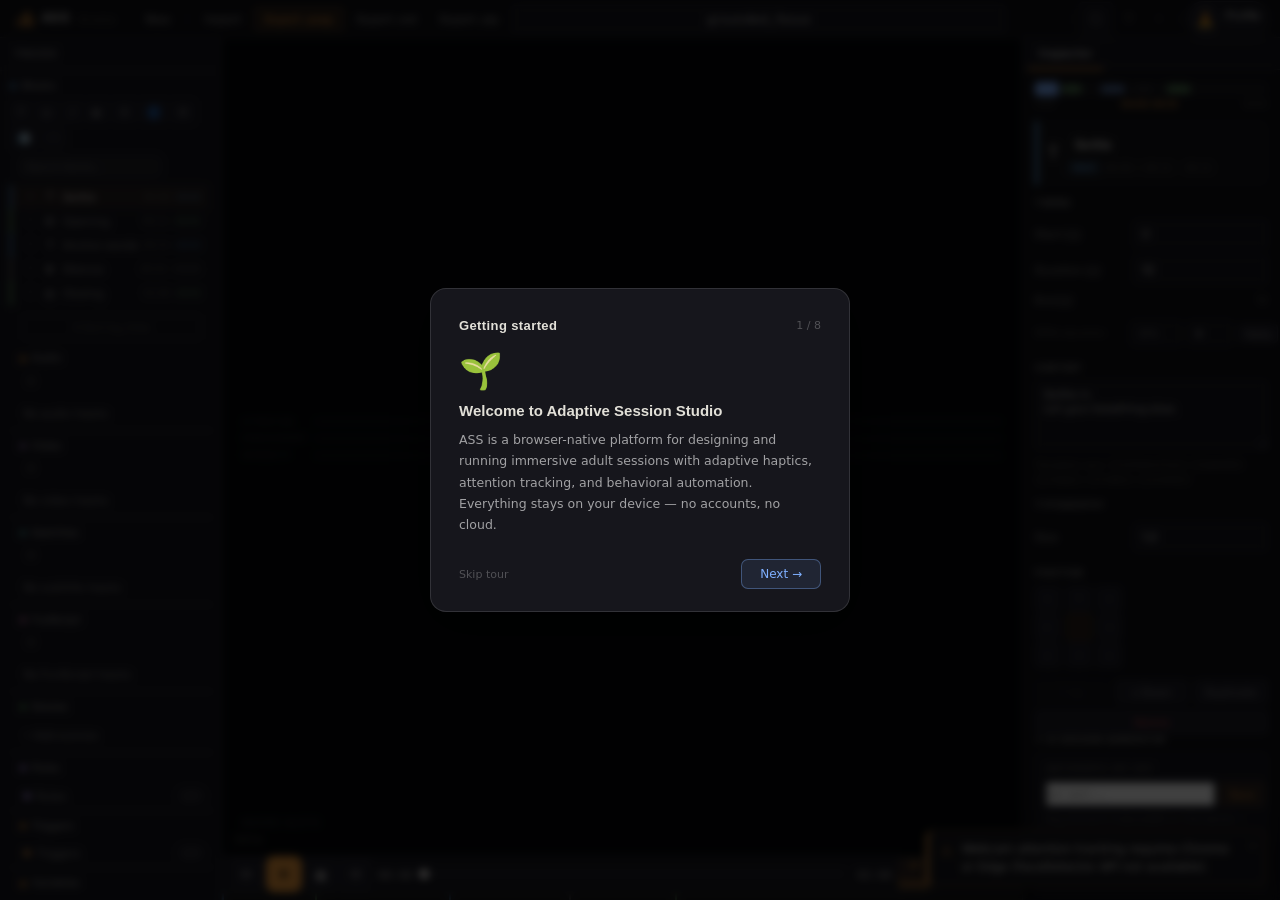
<file: index.html>
<!DOCTYPE html>
<html lang="en">
<head>
  <meta charset="UTF-8" />
  <meta name="viewport" content="width=device-width, initial-scale=1.0" />
  <title>Adaptive Session Studio</title>
  <link rel="preconnect" href="https://fonts.googleapis.com">
  <link href="https://fonts.googleapis.com/css2?family=Space+Grotesk:wght@300;400;500;600&family=JetBrains+Mono:wght@400;500&family=Playfair+Display:ital,wght@0,400;0,700;1,400;1,500&family=DM+Mono:wght@400;500&display=swap" rel="stylesheet">
  <link rel="stylesheet" href="css/style.css" />
</head>
<body>
<div id="app">

<!-- ═══ SYSTEM BANNER (safety warnings, cooldown notices) ══════════════════ -->
<div id="safetyBanner" class="sys-banner" style="display:none">
  <span class="sys-banner-icon">⚠</span>
  <span id="safetyBannerMsg" class="sys-banner-text"></span>
  <button id="safetyDismiss" class="sys-banner-close">✕</button>
</div>

<!-- ═══ MENUBAR ════════════════════════════════════════════════════════════ -->
<header class="menubar">

  <div class="menubar-brand">
    <div class="brand-mark">
      <div class="brand-bars">
        <span style="height:8px;opacity:.55"></span>
        <span style="height:12px;opacity:.75"></span>
        <span style="height:16px;opacity:1"></span>
        <span style="height:10px;opacity:.65"></span>
      </div>
      <span class="brand-wordmark">ASS</span>
      <span class="brand-sub">Studio</span>
    </div>
  </div>

  <div class="menubar-file">
    <button class="mb-btn" id="newSessionBtn" title="New session (Ctrl+N)">New</button>
    <div class="mb-divider"></div>
    <label class="mb-btn" title="Import .assp or .json session file" style="cursor:pointer">
      Import<input id="importPackageInput" type="file" accept=".assp,.json" hidden />
    </label>
    <button class="mb-btn mb-btn--accent" id="exportPackageBtn" title="Export session as .assp (Ctrl+S)">Export .assp</button>
    <button class="mb-btn" id="exportMdBtn"  title="Export session as readable Markdown script">Export .md</button>
    <button class="mb-btn" id="exportZipBtn" title="Export session as .zip archive (with media files)">Export .zip</button>
  </div>

  <div class="menubar-center">
    <div id="sessionTimer" class="session-timer" style="display:none" title="Session elapsed / total">—:—</div>
    <input type="text" id="sessionNameInput" class="session-name-input"
      placeholder="session name" autocomplete="off" spellcheck="false"
      title="Session name — click to rename" maxlength="80" />
    <div id="sessionNotesPreview" class="session-notes-preview" style="display:none"></div>
    <div id="persistBadge" class="persist-badge" style="display:none">
      <span class="persist-dot" id="persistDot"></span>
      <span id="persistMsg">Saved</span>
    </div>
  </div>

  <div class="menubar-end">
    <button class="mb-icon-btn" id="undoBtn" disabled title="Undo (Ctrl+Z)" aria-label="Undo">
      <svg width="14" height="14" viewBox="0 0 14 14" fill="none" stroke="currentColor" stroke-width="1.5" stroke-linecap="round" stroke-linejoin="round"><path d="M2 7a5 5 0 1 0 1.5-3.5"/><path d="M2 3v4h4"/></svg>
    </button>
    <button class="mb-icon-btn" id="redoBtn" disabled title="Redo (Ctrl+Y)" aria-label="Redo">
      <svg width="14" height="14" viewBox="0 0 14 14" fill="none" stroke="currentColor" stroke-width="1.5" stroke-linecap="round" stroke-linejoin="round"><path d="M12 7a5 5 0 1 1-1.5-3.5"/><path d="M12 3v4H8"/></svg>
    </button>
    <div class="mb-divider"></div>
    <button class="mb-icon-btn" id="fullscreenBtn" title="Toggle fullscreen (F)" aria-label="Fullscreen">
      <svg width="13" height="13" viewBox="0 0 13 13" fill="none" stroke="currentColor" stroke-width="1.3" stroke-linecap="round" stroke-linejoin="round"><path d="M1.5 4.5V1.5h3M8 1.5h3v3M11.5 8.5v3h-3M4.5 11.5h-3v-3"/></svg>
    </button>
    <button class="mb-icon-btn" id="shortcutHelpBtn" title="Keyboard shortcuts (?)" aria-label="Keyboard shortcuts" style="font-size:13px;font-weight:600">?</button>
    <button class="mb-icon-btn" id="settingsBtn" title="Settings" aria-label="Settings">
      <svg width="13" height="13" viewBox="0 0 13 13" fill="none" stroke="currentColor" stroke-width="1.3" stroke-linecap="round"><circle cx="6.5" cy="6.5" r="1.8"/><path d="M6.5 1v1.3M6.5 10.7V12M1 6.5h1.3M10.7 6.5H12M2.9 2.9l.9.9M9.2 9.2l.9.9M2.9 10.1l.9-.9M9.2 3.8l.9-.9"/></svg>
    </button>
    <div class="mb-divider"></div>
    <button class="mb-profile-btn" id="profileAvatarBtn" title="Your profile — XP, achievements, quests" aria-label="Profile">
      <div class="mb-profile-ring" id="profileAvatarRing">
        <div class="mb-profile-emoji" id="profileAvatarEmoji">🧘</div>
      </div>
      <div class="mb-profile-meta" id="profileAvatarMeta">
        <span class="mb-profile-name" id="profileAvatarName">Profile</span>
        <div class="mb-profile-xpbar">
          <div class="mb-profile-xpfill" id="profileAvatarXpFill" style="width:0%"></div>
        </div>
      </div>
    </button>
  </div>

</header>

<!-- ═══ WORKSPACE ══════════════════════════════════════════════════════════ -->
<div class="workspace">

  <!-- ── TRACK PANEL ───────────────────────────────────────────────── -->
  <aside class="track-panel" aria-label="Session tracks">
    <div class="track-panel-head">
      <span class="track-panel-title">Tracks</span>
    </div>

    <div class="track-panel-body" id="sidebarInner">

      <!-- Blocks -->
      <div class="tp-group">
        <div class="tp-group-head">
          <div class="tp-group-head-top"><div class="tp-group-label"><span class="tp-dot" style="background:var(--c-blue)"></span>Blocks</div></div>
          <div class="tp-add-row">
            <button class="tp-chip" data-add-block="text"  title="Text overlay">T</button>
            <button class="tp-chip" data-add-block="tts"   title="Text-to-speech">◎</button>
            <button class="tp-chip" data-add-block="audio" title="One-shot audio">♪</button>
            <button class="tp-chip" data-add-block="video" title="Video / image">▶</button>
            <button class="tp-chip" data-add-block="pause" title="Silence block">⏸</button>
            <button class="tp-chip" data-add-block="viz"   title="Hypnotic visualization">🌀</button>
            <button class="tp-chip" data-add-block="macro"      title="Macro trigger">⚙</button>
            <button class="tp-chip" data-add-block="breathing"  title="Breathing exercise">💨</button>
            <button class="tp-chip" data-add-block="entrainment" title="Binaural / isochronal audio">〰</button>
          
        <div style="padding:3px 8px 2px">
          <input id="blockSearch" type="text" placeholder="Search blocks…"
            style="width:100%;font-size:10px;padding:3px 7px;background:rgba(255,255,255,0.04);
              border:0.5px solid rgba(255,255,255,0.1);border-radius:5px;color:var(--text2)" />
        </div>
        <div id="blockList" class="tp-list"></div>
        <button class="tp-util-btn" id="sortBlocksBtn">↕ Sort by time</button>
      </div>

      <!-- Audio -->
      <div class="tp-group">
        <div class="tp-group-head">
          <div class="tp-group-label"><span class="tp-dot" style="background:var(--c-amber)"></span>Audio</div>
          <label class="tp-add-icon" title="Add audio track">
            <svg width="10" height="10" viewBox="0 0 10 10" stroke="currentColor" stroke-width="1.5" stroke-linecap="round" fill="none"><path d="M5 1v8M1 5h8"/></svg>
            <input id="addAudioInput" type="file" accept="audio/*" multiple hidden />
          </label>
        </div>
        <div id="audioList" class="tp-list"></div>
      </div>

      <!-- Video -->
      <div class="tp-group">
        <div class="tp-group-head">
          <div class="tp-group-label"><span class="tp-dot" style="background:var(--c-purple)"></span>Video</div>
          <label class="tp-add-icon" title="Add video or image">
            <svg width="10" height="10" viewBox="0 0 10 10" stroke="currentColor" stroke-width="1.5" stroke-linecap="round" fill="none"><path d="M5 1v8M1 5h8"/></svg>
            <input id="addVideoInput" type="file" accept="video/*,image/*" multiple hidden />
          </label>
        </div>
        <div id="videoList" class="tp-list"></div>
      </div>

      <!-- Subtitles -->
      <div class="tp-group">
        <div class="tp-group-head">
          <div class="tp-group-label"><span class="tp-dot" style="background:var(--c-teal)"></span>Subtitles</div>
          <label class="tp-add-icon" title="Import .ass/.ssa subtitle file">
            <svg width="10" height="10" viewBox="0 0 10 10" stroke="currentColor" stroke-width="1.5" stroke-linecap="round" fill="none"><path d="M5 1v8M1 5h8"/></svg>
            <input id="addAssInput" type="file" accept=".ass,.ssa" hidden />
          </label>
        </div>
        <div id="subtitleList" class="tp-list"></div>
      </div>

      <!-- FunScript -->
      <div class="tp-group">
        <div class="tp-group-head">
          <div class="tp-group-label"><span class="tp-dot" style="background:var(--c-pink)"></span>FunScript</div>
          <label class="tp-add-icon" title="Import .funscript file">
            <svg width="10" height="10" viewBox="0 0 10 10" stroke="currentColor" stroke-width="1.5" stroke-linecap="round" fill="none"><path d="M5 1v8M1 5h8"/></svg>
            <input id="addFunscriptInput" type="file" accept=".funscript,application/json" multiple hidden />
          </label>
        </div>
        <div id="funscriptList" class="tp-list"></div>
      </div>

      <!-- Scenes -->
      <div class="tp-group">
        <div class="tp-group-head">
          <div class="tp-group-label"><span class="tp-dot" style="background:var(--c-green)"></span>Scenes</div>
        </div>
        <div id="scenesSummary" class="tp-list"></div>
      </div>

      <!-- Rules -->
      <div class="tp-group">
        <div class="tp-group-head">
          <div class="tp-group-label"><span class="tp-dot" style="background:#c8a4ff"></span>Rules</div>
        </div>
        <div id="rulesSummary" class="tp-list"></div>
      </div>

      <!-- Triggers -->
      <div class="tp-group">
        <div class="tp-group-head">
          <div class="tp-group-label"><span class="tp-dot" style="background:var(--c-amber)"></span>Triggers</div>
        </div>
        <div id="triggersSummary" class="tp-list"></div>
      </div>

      <!-- Variables -->
      <div class="tp-group">
        <div class="tp-group-head">
          <div class="tp-group-label"><span class="tp-dot" style="background:var(--c-amber)"></span>Variables</div>
        </div>
        <div id="sidebarVariables" class="tp-list"></div>
      </div>

      <!-- Session Templates -->
      <div class="tp-group">
        <div class="tp-group-head">
          <div class="tp-group-label"><span class="tp-dot" style="background:var(--c-purple,#c8a4ff)"></span>Templates</div>
        </div>
        <div id="sidebarTemplates" class="tp-list"></div>
      </div>

      <!-- Session Mode -->
      <div class="tp-group">
        <div class="tp-group-head">
          <div class="tp-group-label"><span class="tp-dot" style="background:var(--accent)"></span>Session Mode</div>
        </div>
        <div id="sidebarModeSelector" class="tp-list"></div>
      </div>

    </div><!-- /track-panel-body -->
  </aside>

  <!-- ── CENTER: STAGE + TIMELINE ─────────────────────────────────── -->
  <main class="center">

    <!-- Stage -->
    <div class="stage-wrap">
      <div class="stage" id="mainStage" role="region" aria-label="Playback stage" aria-live="polite">
        <div id="bgHost" class="stage-bg-host"></div>
        <!-- Hypnotic visualization canvas — shown only during viz blocks -->
        <canvas id="vizStageCanvas" style="position:absolute;inset:0;width:100%;height:100%;display:none;z-index:1;pointer-events:none"></canvas>

        <div class="stage-idle" id="idleHint">
          <svg width="26" height="26" viewBox="0 0 26 26" fill="none"><circle cx="13" cy="13" r="12" stroke="currentColor" stroke-width="1" opacity=".25"/><path d="M11 8.5l7 4.5-7 4.5V8.5z" fill="currentColor" opacity=".3"/></svg>
          <span>Space to play</span>
        </div>

        <div id="overlayText"  class="stage-overlay"></div>
        <div id="subtitleText" class="stage-subtitle"></div>

        <div id="fsPositionMeter" class="fs-pos-meter" style="display:none">
          <div id="fsPositionBar" class="fs-pos-bar"></div>
          <span id="fsPositionLabel" class="fs-pos-label"></span>
        </div>

        <div id="stageHud"     class="stage-hud">Idle</div>
        <div id="varsHud" class="vars-hud" style="display:none"></div>
        <div id="injectionHud" class="stage-injection" style="display:none"></div>
        <div id="fsPauseHud"   class="stage-fs-pause" style="display:none">FS Paused</div>

        <!-- Fullscreen overlay HUD — auto-hides after 2.5s cursor idle -->
        <div id="fullscreenHud" class="fshud">
          <div class="fshud-top">
            <div id="fsHudTitle" class="fshud-title"></div>
            <div id="fsHudTime"  class="fshud-time"></div>
            <div id="fsHudScene" class="fshud-scene" style="display:none"></div>
          </div>

          <!-- Live metrics bars -->
          <div id="fsHudMetrics" class="fshud-metrics">
            <div class="fshud-metric">
              <div class="fshud-metric-label">Attention</div>
              <div class="fshud-metric-bar-track">
                <div id="fsBar_attention" class="fshud-metric-bar fshud-bar-attn"></div>
              </div>
            </div>
            <div class="fshud-metric">
              <div class="fshud-metric-label">Engagement</div>
              <div class="fshud-metric-bar-track">
                <div id="fsBar_engagement" class="fshud-metric-bar fshud-bar-eng"></div>
              </div>
            </div>
            <div class="fshud-metric">
              <div class="fshud-metric-label">Intensity</div>
              <div class="fshud-metric-bar-track">
                <div id="fsBar_intensity" class="fshud-metric-bar fshud-bar-int"></div>
              </div>
            </div>
          </div>

          <div class="fshud-mid" id="fsHudMacroSection">
            <div class="fshud-slots-label">Macro slots</div>
            <div id="fsHudSlotPills" class="fshud-pills"></div>
          </div>

          <!-- Active variables display -->
          <div id="fsHudVars" class="fshud-vars" style="display:none"></div>

          <div class="fshud-bot" id="fsHudHint" style="display:none">
            <p class="fshud-hint">Space · play/pause &nbsp;|&nbsp; Shift · FS pause &nbsp;|&nbsp; ← → · ±10s &nbsp;|&nbsp; [ ] · intensity &nbsp;|&nbsp; , . · speed &nbsp;|&nbsp; R · reset</p>
            <p class="fshud-hint fshud-danger">ESC · emergency stop</p>
          </div>
        </div>

        <!-- Live control feedback toast — shown briefly on [ ] , . R keypresses -->
        <div id="liveControlToast" class="lc-toast" style="display:none"></div>

        <!-- Persistent fullscreen progress — always visible, not affected by HUD auto-hide -->
        <div class="fshud-progress-wrap" id="fsProgressWrap" style="display:none">
          <div class="fshud-progress-fill" id="fsProgressFill"></div>
        </div>
        <div class="fshud-loop-badge" id="fsLoopBadge" style="display:none"></div>

      </div><!-- /stage -->
    </div><!-- /stage-wrap -->


    <!-- ── Transport bar ────────────────────────────────────────────────── -->
    <div class="transport-bar" id="transportBar">

      <!-- Left group: play controls -->
      <div class="transport-group">
        <button class="t-btn t-btn--icon" id="skipBackBtn" title="Skip back 10s (←)">
          <svg width="14" height="14" viewBox="0 0 14 14" fill="none" stroke="currentColor" stroke-width="1.5" stroke-linecap="round"><path d="M2 7h10M2 7l4-4M2 7l4 4"/><path d="M10 3v8" opacity=".4"/></svg>
        </button>
        <button class="t-btn t-btn--play" id="playBtn" title="Play / Pause (Space)" aria-label="Play">
          <svg id="playIcon" width="14" height="14" viewBox="0 0 14 14" fill="currentColor"><path d="M4 2.5l8 4.5-8 4.5z"/></svg>
          <svg id="pauseIcon" width="14" height="14" viewBox="0 0 14 14" fill="currentColor" style="display:none"><rect x="3" y="2" width="3" height="10" rx="1"/><rect x="8" y="2" width="3" height="10" rx="1"/></svg>
        </button>
        <button class="t-btn" id="stopBtn" title="Stop (Esc)">■</button>
        <button class="t-btn t-btn--icon" id="skipFwdBtn" title="Skip forward 10s (→)">
          <svg width="14" height="14" viewBox="0 0 14 14" fill="none" stroke="currentColor" stroke-width="1.5" stroke-linecap="round"><path d="M12 7H2M12 7l-4-4M12 7l-4 4"/><path d="M4 3v8" opacity=".4"/></svg>
        </button>
        <button class="t-btn" id="nextSceneBtn" title="Next scene (N)" style="display:none">Scene ▶</button>
      </div>

      <!-- Center group: progress + time -->
      <div class="transport-group transport-group--center">
        <span class="t-time" id="tCurrent">00:00</span>
        <div class="t-progress" id="progressBar" role="slider" aria-label="Playback position" tabindex="0">
          <div class="t-progress-fill" id="progressFill"></div>
          <div class="t-progress-thumb" id="progressThumb"></div>
        </div>
        <span class="t-time" id="tTotal">00:00</span>
        <span class="t-loop-badge" id="loopDisplay" style="display:none"></span>
      </div>

      <!-- Right group: loop, volume -->
      <div class="transport-group">
        <button class="t-btn" id="loopToggle" title="Loop mode">↺ Off</button>
        <div class="t-vol-wrap" title="Master volume">
          <svg width="11" height="11" viewBox="0 0 11 11" fill="currentColor" opacity=".5"><path d="M1 4h2l3-3v9L3 7H1z"/><path d="M8 3.5a3 3 0 010 4M9.5 2a5 5 0 010 7" stroke="currentColor" stroke-width="1.1" fill="none" stroke-linecap="round"/></svg>
          <input type="range" id="masterVolumeSlider" min="0" max="1" step="0.02" value="0.8"
            style="width:64px" aria-label="Master volume"/>
        </div>
      </div>

    </div><!-- /transport-bar -->

    <!-- ── Live control panel (rendered by live-control.js) ────────────── -->
    <div id="liveControlPanel" style="display:none"></div>

    <!-- ── Mini session scrubber ──────────────────────────────────────────── -->
    <div class="mini-scrubber" id="miniScrubberWrap" title="Session progress — click to seek">
      <div class="mini-scrubber-fill" id="miniScrubberFill" style="width:0%"></div>
      <!-- Block markers rendered dynamically -->
      <div id="miniScrubberMarkers" class="mini-scrubber-markers"></div>
    </div>


<!-- ═══ FUNSCRIPT EDITOR DIALOG ══════════════════════════════════════════════ -->
<dialog id="fsDialog" aria-label="FunScript Editor" style="
  padding:0;border:none;background:transparent;width:100vw;height:100vh;
  max-width:100vw;max-height:100vh;margin:0">
  <div style="display:flex;flex-direction:column;width:100vw;height:100vh;
    background:#0b0b11;overflow:hidden">

    <!-- Header bar -->
    <div style="display:flex;align-items:center;gap:10px;padding:0 14px;
      height:40px;background:#0f0f18;border-bottom:1px solid rgba(255,255,255,0.08);
      flex-shrink:0">
      <span style="font-size:12px;font-weight:600;color:#f0ece8;letter-spacing:.05em">⚡ FunScript Editor</span>
      <span id="fsDlgTrackName" style="font-size:11px;color:rgba(255,255,255,0.4);font-style:italic"></span>
      <div style="flex:1"></div>
      <!-- Edit mode toggle -->
      <button class="tl-btn" id="fsEditToggle" title="Toggle FunScript edit mode (E)">✎ Edit</button>
      <div class="tl-btn-sep"></div>
      <!-- Zoom controls -->
      <span class="tl-zoom-label" id="zoomLabel" style="display:none"></span>
      <button class="tl-btn" id="zoomResetBtn" style="display:none" title="Reset zoom (Ctrl+0)">⊞ Fit</button>
      <div class="tl-btn-sep"></div>
      <!-- Audio analysis quick-launch -->
      <label class="tl-btn" title="Generate FunScript from audio file (Tier 3)" style="cursor:pointer">
        🎵 From audio
        <input id="fsDlgAudioFile" type="file" accept="audio/*" hidden />
      </label>
      <div class="tl-btn-sep"></div>
      <!-- Close -->
      <button id="fsDialogCloseBtn" style="
        background:rgba(180,40,40,0.18);border:1px solid rgba(200,60,60,0.35);
        border-radius:50%;width:30px;height:30px;color:rgba(220,100,100,0.85);
        cursor:pointer;font-size:15px;display:flex;align-items:center;justify-content:center"
        title="Close editor" aria-label="Close FunScript editor">
        <svg width="13" height="13" viewBox="0 0 13 13" stroke="currentColor" stroke-width="1.6" stroke-linecap="round" fill="none"><path d="M1 1l11 11M12 1L1 12"/></svg>
      </button>
    </div>

    <!-- Timeline lanes -->
    <div id="fsTimelinePanel" class="tl-lanes-panel" data-collapsed="false"
      style="display:flex;flex-direction:column;flex:1;overflow:hidden">

      <!-- Navigator overview strip -->
      <div class="tl-lane tl-lane--navigator">
        <div class="tl-lane-hd"><span class="tl-lane-name">Nav</span></div>
        <div class="tl-lane-body">
          <canvas id="overviewCanvas" style="display:block;width:100%;height:32px" height="32"></canvas>
        </div>
      </div>

      <!-- Scene ruler strip — named bands above FunScript canvas -->
      <div id="fsDlgSceneRuler" style="flex-shrink:0;height:22px;background:rgba(255,255,255,0.03);
        border-bottom:1px solid rgba(255,255,255,0.06);position:relative;overflow:hidden">
        <!-- Scene bands rendered by drawSceneRuler() in funscript.js -->
      </div>

      <!-- FunScript position-vs-time editor -->
      <div class="tl-lane tl-lane--funscript" style="flex:1">
        <div class="tl-lane-hd">
          <span class="tl-lane-name tl-lane-name--fs">⚡ FS</span>
          <div class="tl-lane-actions">
            <button class="tl-lane-btn" id="fs_selectAll"   title="Select all points">All</button>
            <button class="tl-lane-btn" id="fs_clearSelect" title="Clear selection">✕</button>
          </div>
        </div>
        <div class="tl-lane-body tl-lane-body--tall" style="flex:1">
          <canvas id="fsCanvas" style="display:block;width:100%;height:100%" height="400"></canvas>
        </div>
      </div>

      <!-- Transform bar -->
      <div id="fsTransformBar" class="tl-transform" style="display:none">
        <span class="tl-transform-title">⊞ Transform</span>
        <label class="tl-transform-field">T×<input type="number" id="fs_timeScale" value="1" min="0.1" max="4" step="0.1"/></label>
        <label class="tl-transform-field">P×<input type="number" id="fs_posScale"  value="1" min="0.1" max="2" step="0.05"/></label>
        <label class="tl-transform-field">+ms<input type="number" id="fs_timeOffset" value="0" step="50"/></label>
        <label class="tl-transform-field">+p<input type="number" id="fs_posOffset" value="0" min="-100" max="100" step="1"/></label>
        <button id="fs_applyTransform" class="btn-accent tl-transform-apply">Apply</button>
        <span id="fs_selectionCount" class="tl-transform-count"></span>
      </div>

      <!-- Point editor -->
      <div id="fsPointEditor" class="tl-point-editor" style="display:none">
        <span class="tl-transform-title">⏱ Point</span>
        <label class="tl-transform-field">Time (ms)<input type="number" id="pt_time" min="0" step="10" style="width:72px"/></label>
        <label class="tl-transform-field">Pos (0–100)<input type="number" id="pt_pos" min="0" max="100" step="1" style="width:58px"/></label>
        <button id="pt_apply" class="btn-accent tl-transform-apply">Set</button>
        <button id="pt_delete" class="tl-transform-apply" style="color:var(--danger);border-color:rgba(224,80,80,0.3)">Del</button>
        <span id="pt_info" class="tl-transform-count"></span>
      </div>

    </div><!-- /fsTimelinePanel -->
  </div>
</dialog>

  </main><!-- /center -->

  <!-- ── INSPECTOR PANEL ───────────────────────────────────────────── -->
  <aside class="inspector" aria-label="Inspector">
    <div class="insp-tabs" role="tablist" aria-label="Inspector panels">
      <button class="insp-tab active" data-tab="overlay" role="tab" aria-selected="true"  aria-controls="inspBody">Inspector</button>
    </div>
    <div class="insp-body" id="inspBody" role="tabpanel">
      <div class="insp-empty">
        <svg width="22" height="22" viewBox="0 0 22 22" fill="none" stroke="currentColor" stroke-width="1.1" opacity=".18"><rect x="2" y="2" width="8" height="8" rx="1.5"/><rect x="12" y="2" width="8" height="8" rx="1.5"/><rect x="2" y="12" width="8" height="8" rx="1.5"/><rect x="12" y="12" width="8" height="8" rx="1.5"/></svg>
        <span>Select a block or track</span>
      </div>
    </div>
  </aside>

</div><!-- /workspace -->
</div><!-- /app -->

<!-- ═══ SETTINGS DIALOG ════════════════════════════════════════════════════ -->
<dialog id="settingsDialog">
  <div class="dlg-shell">
    <div class="dlg-head">
      <h3>Settings</h3>
      <button id="closeSettings" class="dlg-close" aria-label="Close">
        <svg width="12" height="12" viewBox="0 0 12 12" stroke="currentColor" stroke-width="1.5" stroke-linecap="round" fill="none"><path d="M1 1l10 10M11 1L1 11"/></svg>
      </button>
    </div>

    <div class="dlg-layout">
      <nav class="dlg-sidenav">
        <button class="settings-tab active" data-stab="appearance">Appearance</button>
        <button class="settings-tab"        data-stab="playback">Playback</button>
        <button class="settings-tab"        data-stab="display">Display / HUD</button>
        <button class="settings-tab"        data-stab="funscript">FunScript</button>
        <button class="settings-tab"        data-stab="macros">Macros</button>
        <button class="settings-tab"        data-stab="subtitles">Subtitles</button>
        <button class="settings-tab"        data-stab="webcam">Webcam</button>
        <button class="settings-tab"        data-stab="safety">Safety</button>
        <button class="settings-tab"        data-stab="advanced">Advanced</button>
        <button class="settings-tab"        data-stab="system">System</button>
        <hr style="border:none;border-top:0.5px solid rgba(255,255,255,0.07);margin:6px 4px"/>
        <button class="settings-tab"        data-stab="profile">Profile</button>
        <button class="settings-tab"        data-stab="ai">AI</button>
        <button class="settings-tab"        data-stab="packs">Content Packs</button>
      </nav>
      <div class="dlg-body">

      <!-- APPEARANCE -->
      <div class="settings-section active" data-section="appearance">
        <div class="settings-label">Preset themes</div>
        <div class="theme-grid" id="themeGrid"></div>
        <div class="settings-grid">
          <label>Background<input type="color" id="s_backgroundColor"/></label>
          <label>Text color<input type="color" id="s_textColor"/></label>
          <label>Accent color<input type="color" id="s_accentColor"/></label>
          <label>Stage blur (px)<input type="number" id="s_stageBlur" min="0" max="24" step="1"/></label>
        </div>
        <label>Overlay font family<input type="text" id="s_fontFamily" placeholder="Syne, system-ui, sans-serif"/></label>
        <div class="theme-builder">
          <h4>Save custom theme</h4>
          <div class="settings-grid" style="margin-bottom:8px">
            <label>Key<input type="text" id="s_customThemeKey" placeholder="oceanic"/></label>
            <label>Name<input type="text" id="s_customThemeName" placeholder="Oceanic"/></label>
          </div>
          <div class="theme-color-row">
            <label>BG<input type="color" id="s_customThemeBg"/></label>
            <label>Accent<input type="color" id="s_customThemeAccent"/></label>
            <label>Text<input type="color" id="s_customThemeText"/></label>
            <button id="saveCustomThemeBtn"   class="btn-accent" style="margin-top:14px">Save</button>
            <button id="deleteCustomThemeBtn" class="btn-danger"  style="margin-top:14px">Delete</button>
          </div>
        </div>
      </div>

      <!-- PLAYBACK -->
      <div class="settings-section" data-section="playback">
        <div class="settings-grid">
          <label>Session name<input type="text" id="s_sessionName"/></label>
          <label>Duration (sec)<input type="number" id="s_duration" min="10" step="1"/></label>
          <label>Loop mode
            <select id="s_loopMode">
              <option value="none">None — play once</option>
              <option value="count">Loop count</option>
              <option value="minutes">Runtime minutes</option>
              <option value="forever">Loop forever</option>
            </select>
          </label>
          <label>Loop count<input type="number" id="s_loopCount" min="1" step="1"/></label>
          <label>Runtime minutes<input type="number" id="s_runtimeMinutes" min="1" step="1"/></label>
          <label>TTS speech rate
            <div class="flex-row"><input type="range" id="s_speechRate" min="0.5" max="2" step="0.05"/><span id="s_speechRateVal">1.0</span></div>
          </label>
          <label>Master volume
            <div class="flex-row"><input type="range" id="s_masterVolume" min="0" max="1" step="0.01"/><span id="s_masterVolumeVal">80%</span></div>
          </label>
          <label>Playlist audio vol
            <div class="flex-row"><input type="range" id="s_playlistAudioVolume" min="0" max="1" step="0.05"/><span id="s_pavVal">0.7</span></div>
          </label>
          <label>Playlist video vol
            <div class="flex-row"><input type="range" id="s_playlistVideoVolume" min="0" max="1" step="0.05"/><span id="s_pvvVal">0.6</span></div>
          </label>
          <label>Crossfade (sec)<input type="number" id="s_crossfadeSeconds" min="0" max="10" step="0.1"/></label>
        </div>
      </div>

      <!-- FUNSCRIPT -->
      <div class="settings-section" data-section="funscript">
        <div class="info-box info-box--amber">
          <strong>FunScript</strong> (.funscript) defines timed haptic position scripts.
          Import tracks, adjust speed and range, then connect a device via <strong>Intiface Central</strong>.
        </div>
        <div class="settings-grid">
          <label>Playback speed
            <div class="flex-row"><input type="range" id="s_fsSpeed" min="0.25" max="4" step="0.25"/><span id="s_fsSpeedVal">1.0×</span></div>
          </label>
          <label>Output range (0–100)<input type="number" id="s_fsRange" min="1" max="100" step="1"/></label>
          <label style="flex-direction:row;align-items:center;gap:8px;grid-column:1/-1">
            <input type="checkbox" id="s_fsInvert"/> Invert output (100 − pos)
          </label>
        </div>
        <div class="settings-label" style="margin:12px 0 6px">Device connection (Intiface Central)</div>
        <div class="flex-row" style="margin-bottom:8px">
          <input type="text" id="s_deviceWsUrl" value="ws://localhost:12345" style="flex:1" placeholder="ws://localhost:12345"/>
          <button id="s_connectDevice"    class="btn-accent">Connect</button>
          <button id="s_disconnectDevice">Disconnect</button>
        </div>
        <div class="device-status-display" id="deviceStatusDisplay">Disconnected</div>
        <div style="margin-top:14px">
          <div class="settings-label" style="margin-bottom:7px">Keyboard shortcuts</div>
          <div class="kbd-grid">
            <span><kbd>Space</kbd> play / pause</span>
            <span><kbd>Enter</kbd> stop</span>
            <span><kbd>F</kbd> fullscreen</span>
            <span><kbd>N</kbd> next scene</span>
            <span><kbd>← →</kbd> skip ±10s</span>
            <span><kbd>↑ ↓</kbd> skip ±30s</span>
            <span><kbd>[</kbd> intensity −10%</span>
            <span><kbd>]</kbd> intensity +10%</span>
            <span><kbd>,</kbd> speed −0.1×</span>
            <span><kbd>.</kbd> speed +0.1×</span>
            <span><kbd>R</kbd> reset live controls</span>
            <span><kbd>1–5</kbd> inject macro slot</span>
            <span><kbd>Shift</kbd> FS pause toggle</span>
            <span><kbd>E</kbd> edit mode</span>
            <span><kbd>Ctrl+Z/Y</kbd> undo / redo</span>
            <span><kbd>Ctrl+S</kbd> export package</span>
            <span><kbd>Ctrl+,</kbd> open settings</span>
            <span><kbd>Ctrl+0</kbd> reset zoom</span>
            <span><kbd>Scroll</kbd> zoom timeline</span>
            <span><kbd>ESC</kbd> emergency stop</span>
          </div>
        </div>
      </div>

      <!-- DISPLAY / HUD -->
      <div class="settings-section" data-section="display">
        <div class="info-box info-box--blue" style="margin-bottom:14px">
          Control what appears in the <strong>fullscreen HUD overlay</strong> and how the stage looks during and between sessions. Critical warnings and emergency banners are always shown.
        </div>

        <div class="settings-label" style="margin-bottom:8px">Fullscreen HUD elements</div>
        <div style="display:flex;flex-direction:column;gap:8px;margin-bottom:16px">
          <label style="flex-direction:row;align-items:center;gap:10px;cursor:pointer">
            <input type="checkbox" id="s_hudMetricBars" checked/>
            <div>
              <div style="font-size:12px;color:var(--text)">Metric bars</div>
              <div style="font-size:10.5px;color:var(--text3)">Attention · Engagement · Intensity — animated bars in real time</div>
            </div>
          </label>
          <label style="flex-direction:row;align-items:center;gap:10px;cursor:pointer">
            <input type="checkbox" id="s_hudScene" checked/>
            <div>
              <div style="font-size:12px;color:var(--text)">Scene indicator</div>
              <div style="font-size:10.5px;color:var(--text3)">Shows active scene name + state block (e.g. "Drop ⚡ Peak")</div>
            </div>
          </label>
          <label style="flex-direction:row;align-items:center;gap:10px;cursor:pointer">
            <input type="checkbox" id="s_hudMacroSlots" checked/>
            <div>
              <div style="font-size:12px;color:var(--text)">Macro slot pills</div>
              <div style="font-size:10.5px;color:var(--text3)">Shows named macro slots 1–5; highlights when actively injecting</div>
            </div>
          </label>
          <label style="flex-direction:row;align-items:center;gap:10px;cursor:pointer">
            <input type="checkbox" id="s_hudVariables" checked/>
            <div>
              <div style="font-size:12px;color:var(--text)">Variable chips</div>
              <div style="font-size:10.5px;color:var(--text3)">Shows non-zero session variables as compact chips (e.g. score 10)</div>
            </div>
          </label>
          <label style="flex-direction:row;align-items:center;gap:10px;cursor:pointer">
            <input type="checkbox" id="s_hudHint"/>
            <div>
              <div style="font-size:12px;color:var(--text)">Keyboard hint row</div>
              <div style="font-size:10.5px;color:var(--text3)">Shows shortcut reference at the bottom of the HUD (default: off)</div>
            </div>
          </label>
        </div>

        <div class="settings-label" style="margin-bottom:8px">Metric bar position &amp; visibility</div>
        <div style="display:flex;flex-direction:column;gap:8px;margin-bottom:16px">
          <label>OSD position
            <select id="s_hudMetricsPos" style="margin-top:4px">
              <option value="top">Top</option>
              <option value="middle">Middle</option>
              <option value="bottom" selected>Bottom (default)</option>
              <option value="off">Off</option>
            </select>
          </label>
          <div style="display:flex;gap:16px;flex-wrap:wrap">
            <label style="flex-direction:row;align-items:center;gap:8px;cursor:pointer">
              <input type="checkbox" id="s_showAttention" checked/>
              <span style="font-size:12px;color:var(--text)">Attention bar</span>
            </label>
            <label style="flex-direction:row;align-items:center;gap:8px;cursor:pointer">
              <input type="checkbox" id="s_showEngagement" checked/>
              <span style="font-size:12px;color:var(--text)">Engagement bar</span>
            </label>
            <label style="flex-direction:row;align-items:center;gap:8px;cursor:pointer">
              <input type="checkbox" id="s_showIntensity" checked/>
              <span style="font-size:12px;color:var(--text)">Intensity bar</span>
            </label>
          </div>
        </div>

        <div class="settings-label" style="margin-bottom:8px">HUD timing</div>
        <div class="settings-grid" style="margin-bottom:16px">
          <label>Auto-hide after (sec)
            <div class="flex-row">
              <input type="range" id="s_hudHideAfter" min="1" max="10" step="0.5"/>
              <span id="s_hudHideAfterVal">2.5s</span>
            </div>
          </label>
        </div>

        <div class="settings-label" style="margin-bottom:8px">Stage display</div>
        <div style="display:flex;flex-direction:column;gap:8px;margin-bottom:16px">
          <label style="flex-direction:row;align-items:center;gap:10px;cursor:pointer">
            <input type="checkbox" id="s_displayRichIdle" checked/>
            <div>
              <div style="font-size:12px;color:var(--text)">Rich idle screen</div>
              <div style="font-size:10.5px;color:var(--text3)">Shows session title, block/scene/mode info while stopped. Uncheck for minimal "Space to play" hint.</div>
            </div>
          </label>
          <label style="flex-direction:row;align-items:center;gap:10px;cursor:pointer">
            <input type="checkbox" id="s_displayFsHeatmap" checked/>
            <div>
              <div style="font-size:12px;color:var(--text)">FunScript heatmap</div>
              <div style="font-size:10.5px;color:var(--text3)">Speed-color strip under each track in the sidebar and inspector</div>
            </div>
          </label>
        </div>

        <div class="settings-label" style="margin-bottom:8px">Sensor bridge</div>
        <div class="settings-grid" style="margin-bottom:8px">
          <label style="grid-column:1/-1">WebSocket URL
            <input type="text" id="s_sensorBridgeUrl" value="ws://localhost:8765" placeholder="ws://localhost:8765" style="font-size:11px"/>
          </label>
          <label style="flex-direction:row;align-items:center;gap:8px;grid-column:1/-1">
            <input type="checkbox" id="s_sensorBridgeAuto"/>
            Auto-connect sensor bridge when session starts
          </label>
        </div>
        <div style="font-size:10.5px;color:var(--text3);line-height:1.6">
          The sensor bridge receives biometric data (heart rate, GSR, EEG) via WebSocket and feeds it into the engagement engine. Connect in Settings → Advanced when a biometric device is running.
        </div>

        <div class="settings-label" style="margin:16px 0 8px">Progress notifications</div>
        <div style="display:flex;flex-direction:column;gap:8px;margin-bottom:16px">
          <label style="flex-direction:row;align-items:center;gap:10px;cursor:pointer">
            <input type="checkbox" id="s_toastXp" checked/>
            <div>
              <div style="font-size:12px;color:var(--text)">XP earned toast</div>
              <div style="font-size:10.5px;color:var(--text3)">Show "+N XP" after each session</div>
            </div>
          </label>
          <label style="flex-direction:row;align-items:center;gap:10px;cursor:pointer">
            <input type="checkbox" id="s_toastLevelUp" checked/>
            <div>
              <div style="font-size:12px;color:var(--text)">Level-up announcement</div>
              <div style="font-size:10.5px;color:var(--text3)">Banner when you reach a new level</div>
            </div>
          </label>
          <label style="flex-direction:row;align-items:center;gap:10px;cursor:pointer">
            <input type="checkbox" id="s_toastAchievements" checked/>
            <div>
              <div style="font-size:12px;color:var(--text)">Achievement unlocked</div>
              <div style="font-size:10.5px;color:var(--text3)">Toast when a badge is earned for the first time</div>
            </div>
          </label>
          <label style="flex-direction:row;align-items:center;gap:10px;cursor:pointer">
            <input type="checkbox" id="s_toastQuests" checked/>
            <div>
              <div style="font-size:12px;color:var(--text)">Quest completed</div>
              <div style="font-size:10.5px;color:var(--text3)">Toast when a daily quest is ticked off</div>
            </div>
          </label>
        </div>

        <div class="settings-label" style="margin:16px 0 8px">Session mode</div>
        <div id="s_currentModeDisplay" style="font-size:11px;color:var(--text2);margin-bottom:8px;min-height:18px">None applied</div>
        <button id="s_openModeSelector" style="font-size:11px;padding:5px 14px">⚙ Change session mode…</button>
      </div>

      <!-- MACROS -->
      <div class="settings-section" data-section="macros">
        <div class="settings-label" style="margin-bottom:8px">Key slots (press 1–5 during playback to inject)</div>
        <div id="macroSlots" style="margin-bottom:16px"></div>
        <div class="flex-row" style="margin-bottom:10px;flex-wrap:wrap;gap:6px">
          <span class="settings-label" style="margin:0;flex:1">Sort:</span>
          <button id="mlSortName"     style="font-size:11px;padding:3px 8px">Name</button>
          <button id="mlSortDuration" style="font-size:11px;padding:3px 8px">Duration</button>
          <button id="mlSortType"     style="font-size:11px;padding:3px 8px">Type</button>
          <button id="mlNewBtn" class="btn-accent" style="font-size:11px">+ New</button>
          <label class="btn-accent" style="font-size:11px;cursor:pointer;display:inline-flex;align-items:center;gap:4px">
            Import .funscript<input id="mlImportInput" type="file" accept=".funscript,application/json" multiple hidden/>
          </label>
        </div>
        <div id="macroLibraryBody" style="max-height:220px;overflow-y:auto;border:1px solid var(--border);border-radius:var(--r);margin-bottom:12px"></div>
        <div class="settings-label" style="margin-bottom:6px">Macro editor</div>
        <div id="macroEditor" style="background:var(--surface2);border-radius:var(--r);padding:10px"></div>
      </div>

      <!-- SUBTITLES -->
      <div class="settings-section" data-section="subtitles">
        <div class="info-box info-box--blue">
          Import <strong>.ass / .ssa</strong> subtitle files. Style overrides apply at playback — original files are preserved in the package.
        </div>
        <div class="settings-grid">
          <label>Default text color<input type="color" id="s_assTextColor"/></label>
          <label>Font size (rem)<input type="number" id="s_assFontSize" min="0.6" max="4" step="0.1"/></label>
          <label>Position
            <select id="s_assPosition">
              <option value="bottom">Bottom (default)</option>
              <option value="top">Top</option>
              <option value="center">Center</option>
            </select>
          </label>
          <label>Style override
            <select id="s_assOverride">
              <option value="none">None — use .ass styles</option>
              <option value="color">Color only</option>
              <option value="all">Override all</option>
            </select>
          </label>
        </div>
      </div>

      <!-- WEBCAM -->
      <div class="settings-section" data-section="webcam">
        <div class="settings-grid" style="margin-bottom:12px">
          <label style="flex-direction:row;align-items:center;gap:8px;grid-column:1/-1"><input type="checkbox" id="s_trackingEnabled"/> Enable attention tracking</label>
          <label style="flex-direction:row;align-items:center;gap:8px;grid-column:1/-1"><input type="checkbox" id="s_autoPauseOnAttentionLoss" class="requires-face-detector"/> Auto-pause on attention loss</label>
          <label style="flex-direction:row;align-items:center;gap:8px;grid-column:1/-1"><input type="checkbox" id="s_autoResumeOnAttentionReturn" class="requires-face-detector"/> Auto-resume when attention returns</label>
          <label class="requires-face-detector">Loss threshold (sec)<input type="number" id="s_attentionThreshold" min="1" step="1"/></label>
        </div>
        <div class="settings-label" style="margin-bottom:8px">FunScript integration</div>
        <div class="webcam-fs-opts">
          <label style="flex-direction:row;align-items:center;gap:8px"><input type="checkbox" id="s_pauseFsOnLoss" class="requires-face-detector"/> Pause FunScript on attention loss</label>
          <label style="flex-direction:row;align-items:center;gap:8px"><input type="checkbox" id="s_injectMacroOnLoss" class="requires-face-detector"/> Inject macro on attention loss</label>
          <label class="requires-face-detector">Macro slot on loss
            <select id="s_lossInjectSlot"><option value="0">— none —</option><option value="1">Slot 1</option><option value="2">Slot 2</option><option value="3">Slot 3</option><option value="4">Slot 4</option><option value="5">Slot 5</option></select>
          </label>
          <label style="flex-direction:row;align-items:center;gap:8px"><input type="checkbox" id="s_injectMacroOnReturn"/> Inject macro when attention returns</label>
          <label>Macro slot on return
            <select id="s_returnInjectSlot"><option value="0">— none —</option><option value="1">Slot 1</option><option value="2">Slot 2</option><option value="3">Slot 3</option><option value="4">Slot 4</option><option value="5">Slot 5</option></select>
          </label>
        </div>
        <div class="flex-row" style="gap:8px;margin:12px 0 10px">
          <button id="startTrackingBtn" class="btn-accent">Start webcam</button>
          <button id="stopTrackingBtn">Stop</button>
          <div id="trackingWarmup" style="display:none;align-items:center;gap:5px;font-size:11px;color:var(--c-amber)">
            <span style="animation:spin 1s linear infinite;display:inline-block">◌</span> Warming up…
          </div>
        </div>
        <div style="position:relative;margin-bottom:10px">
          <video id="trackingPreview" autoplay muted playsinline style="width:100%;border-radius:var(--r);border:1px solid var(--border);background:#000;max-height:160px;object-fit:cover"></video>
          <canvas id="trackingOverlay" style="position:absolute;left:0;top:0;width:100%;height:100%;pointer-events:none"></canvas>
        </div>
        <div class="settings-grid" style="grid-template-columns:1fr 1fr 1fr">
          <div><div class="settings-label">Camera</div><div id="cameraStatus" class="status-val">Off</div></div>
          <div><div class="settings-label">Face</div><div id="faceStatus" class="status-val">Unknown</div></div>
          <div><div class="settings-label">Loss</div><div id="attentionLossDisplay" class="status-val">0.0s</div></div>
        </div>

        <div class="settings-label" style="margin:14px 0 8px">Fullscreen live preview</div>
        <div style="display:flex;flex-direction:column;gap:8px">
          <label style="flex-direction:row;align-items:center;gap:8px;cursor:pointer">
            <input type="checkbox" id="s_webcamPreview"/>
            <div>
              <div style="font-size:12px;color:var(--text)">Show webcam during fullscreen</div>
              <div style="font-size:10.5px;color:var(--text3)">Displays a live camera thumbnail on the stage</div>
            </div>
          </label>
          <div class="settings-grid" style="grid-template-columns:1fr 1fr">
            <label>Corner position
              <select id="s_webcamCorner">
                <option value="top-left">Top-left</option>
                <option value="top-right">Top-right</option>
                <option value="bottom-left">Bottom-left</option>
                <option value="bottom-right" selected>Bottom-right</option>
              </select>
            </label>
            <label>Size (% of stage width)
              <input type="number" id="s_webcamSize" min="5" max="40" step="5" value="15"/>
            </label>
          </div>
        </div>
      </div>

      <!-- SAFETY -->
      <div class="settings-section" data-section="safety">
        <div class="info-box info-box--amber" style="margin-bottom:14px">
          These limits are enforced during playback regardless of what rules, ramps, or AI generation request.
          Changes take effect on the next playback start.
        </div>
        <div class="settings-grid">
          <label>Max intensity (0–2)
            <div class="flex-row"><input type="range" id="s_safetyMaxInt" min="0" max="2" step="0.05" /><span id="s_safetyMaxIntVal">200%</span></div>
          </label>
          <label>Max speed (0.25–4×)
            <div class="flex-row"><input type="range" id="s_safetyMaxSpd" min="0.25" max="4" step="0.25" /><span id="s_safetyMaxSpdVal">4.0×</span></div>
          </label>
          <label>Warn above intensity
            <div class="flex-row"><input type="range" id="s_safetyWarn" min="0" max="2" step="0.05" /><span id="s_safetyWarnVal">150%</span></div>
          </label>
          <label>Emergency cooldown (sec)<input type="number" id="s_safetyCool" min="0" max="300" step="5" /></label>
        </div>
        <label style="flex-direction:row;align-items:center;gap:8px;margin-bottom:8px">
          <input type="checkbox" id="s_safetyAutoReduce" /> Auto-reduce intensity when attention is lost
        </label>
        <label id="s_safetyReduceTargetRow" style="display:none">Auto-reduce to (0–2)
          <div class="flex-row"><input type="range" id="s_safetyReduceTarget" min="0" max="2" step="0.05" /><span id="s_safetyReduceTargetVal">80%</span></div>
        </label>
        <div style="margin-top:12px;font-size:11px;color:var(--text3);line-height:1.6">
          These settings are persisted in your session file and will be exported with it.
          You can also adjust them live in the Safety panel below the timeline during playback.
        </div>
      </div>

      <!-- ADVANCED -->
      <div class="settings-section" data-section="advanced">
        <div class="settings-label" style="margin-bottom:8px">Raw session JSON</div>
        <textarea id="s_jsonPreview" style="min-height:260px;font-size:11px;font-family:var(--mono);resize:vertical;width:100%"></textarea>
        <div class="flex-row" style="margin-top:8px;gap:6px">
          <button id="applyJsonBtn"  class="btn-accent">Apply JSON</button>
          <button id="formatJsonBtn">Format</button>
        </div>
        <div id="sensorBridgePanel" style="margin-top:16px;padding-top:14px;border-top:0.5px solid rgba(255,255,255,0.06)"></div>
      </div>

      <!-- SYSTEM -->
      <div class="settings-section" data-section="system">
        <div class="settings-label" style="margin-bottom:14px">System</div>

        <div style="display:flex;flex-direction:column;gap:10px">

          <div style="background:rgba(255,255,255,0.03);border:0.5px solid rgba(255,255,255,0.07);
            border-radius:8px;padding:12px 14px">
            <div style="font-size:12px;font-weight:600;color:var(--text);margin-bottom:4px">Onboarding Tutorial</div>
            <div style="font-size:11px;color:var(--text3);margin-bottom:10px">
              Re-run the first-run walkthrough that explains blocks, scenes, rules, live controls, and auto-save.
            </div>
            <button id="restartOnboardingBtn" style="font-size:11px;padding:5px 14px">
              ▶ Restart Tutorial
            </button>
          </div>

          <div style="background:rgba(255,255,255,0.03);border:0.5px solid rgba(255,255,255,0.07);
            border-radius:8px;padding:12px 14px">
            <div style="font-size:12px;font-weight:600;color:var(--text);margin-bottom:4px">User Profile</div>
            <div style="font-size:11px;color:var(--text3);margin-bottom:10px">
              Erase your profile, session history, and all analytics. This cannot be undone.
            </div>
            <button id="clearProfileSettingsBtn" style="font-size:11px;padding:5px 14px;
              color:var(--danger);border-color:rgba(224,80,80,0.3)">
              🗑 Clear Profile &amp; History
            </button>
          </div>

          <div style="background:rgba(255,255,255,0.03);border:0.5px solid rgba(255,255,255,0.07);
            border-radius:8px;padding:12px 14px">
            <div style="font-size:12px;font-weight:600;color:var(--text);margin-bottom:4px">Reset All Settings</div>
            <div style="font-size:11px;color:var(--text3);margin-bottom:10px">
              Restore all appearance, playback, FunScript, safety, and advanced settings to their
              factory defaults. Your session content and profile are not affected.
            </div>
            <button id="resetAllSettingsBtn" style="font-size:11px;padding:5px 14px;
              color:var(--danger);border-color:rgba(224,80,80,0.3)">
              ↺ Reset All Settings to Defaults
            </button>
          </div>

          <!-- Quarantine recovery — only shown when a quarantined session exists -->
          <div id="quarantineRecoveryCard" style="display:none;background:rgba(240,160,74,0.07);
            border:0.5px solid rgba(240,160,74,0.3);border-radius:8px;padding:12px 14px">
            <div style="font-size:12px;font-weight:600;color:var(--warn, #f0a04a);margin-bottom:4px">
              ⚠ Quarantined Session
            </div>
            <div style="font-size:11px;color:var(--text3);margin-bottom:10px">
              A previous session failed to load and was quarantined. You can load it into
              the JSON editor to inspect or recover it, or discard it permanently.
            </div>
            <div style="display:flex;gap:6px">
              <button id="loadQuarantinedBtn" style="font-size:11px;padding:5px 10px">
                📋 Load into JSON Editor
              </button>
              <button id="discardQuarantinedBtn" style="font-size:11px;padding:5px 10px;
                color:var(--danger);border-color:rgba(224,80,80,0.3)">
                🗑 Discard
              </button>
            </div>
          </div>

        </div>
      </div>


      <!-- PROFILE -->
      <div class="settings-section" data-section="profile">
        <div class="settings-label" style="margin-bottom:14px">Profile &amp; Identity</div>

        <div style="display:grid;grid-template-columns:1fr 1fr;gap:20px">

          <!-- Column 1: Identity -->
          <div>
            <div class="settings-label" style="margin-bottom:8px">Identity</div>
            <div style="display:flex;flex-direction:column;gap:8px">
              <label>Display name
                <input type="text" id="sp_displayName" maxlength="40" placeholder="Your name (optional)" autocomplete="off"/>
              </label>
              <label>Avatar emoji
                <input type="text" id="sp_avatarEmoji" maxlength="2" placeholder="🧘" style="width:60px"/>
              </label>
              <label>Goals / intentions
                <textarea id="sp_goals" rows="3" maxlength="500" placeholder="What are you working toward?" style="resize:vertical"></textarea>
              </label>
              <label>Session role
                <select id="sp_primaryUse">
                  <option value="self">Myself, for myself</option>
                  <option value="self-for-partner">Myself, for my partner</option>
                  <option value="partner-trains-me">Guided by my partner</option>
                  <option value="i-train-partner">Guiding my partner</option>
                  <option value="other">Private / demo mode</option>
                </select>
              </label>
              <label>Subject role
                <select id="sp_role">
                  <option value="primary">I'm the subject</option>
                  <option value="operator">I'm the operator</option>
                </select>
              </label>
            </div>
          </div>

          <!-- Column 2: Demographics + Units -->
          <div>
            <div class="settings-label" style="margin-bottom:8px">Demographics</div>
            <div style="display:flex;flex-direction:column;gap:8px">
              <div style="display:grid;grid-template-columns:1fr 1fr 1fr;gap:6px">
                <label>Day of birth
                  <select id="sp_dobDay">
                    <option value="">—</option>
                    <option value="1">1</option>
                    <option value="2">2</option>
                    <option value="3">3</option>
                    <option value="4">4</option>
                    <option value="5">5</option>
                    <option value="6">6</option>
                    <option value="7">7</option>
                    <option value="8">8</option>
                    <option value="9">9</option>
                    <option value="10">10</option>
                    <option value="11">11</option>
                    <option value="12">12</option>
                    <option value="13">13</option>
                    <option value="14">14</option>
                    <option value="15">15</option>
                    <option value="16">16</option>
                    <option value="17">17</option>
                    <option value="18">18</option>
                    <option value="19">19</option>
                    <option value="20">20</option>
                    <option value="21">21</option>
                    <option value="22">22</option>
                    <option value="23">23</option>
                    <option value="24">24</option>
                    <option value="25">25</option>
                    <option value="26">26</option>
                    <option value="27">27</option>
                    <option value="28">28</option>
                    <option value="29">29</option>
                    <option value="30">30</option>
                    <option value="31">31</option>
                  </select>
                </label>
                <label>Month
                  <select id="sp_dobMonth">
                    <option value="">—</option>
                    <option value="1">Jan</option>
                    <option value="2">Feb</option>
                    <option value="3">Mar</option>
                    <option value="4">Apr</option>
                    <option value="5">May</option>
                    <option value="6">Jun</option>
                    <option value="7">Jul</option>
                    <option value="8">Aug</option>
                    <option value="9">Sep</option>
                    <option value="10">Oct</option>
                    <option value="11">Nov</option>
                    <option value="12">Dec</option>
                  </select>
                </label>
                <div id="sp_zodiacDisplay" style="display:flex;align-items:flex-end;padding-bottom:6px;font-size:11px;color:rgba(196,154,60,0.7)">Zodiac</div>
              </div>
              <div style="display:grid;grid-template-columns:1fr 1fr;gap:6px">
                <label>Age range
                  <select id="sp_ageRange">
                    <option value="">—</option>
                    <option value="18-24">18–24</option>
                    <option value="25-30">25–30</option>
                    <option value="31-40">31–40</option>
                    <option value="41-50">41–50</option>
                    <option value="50+">50+</option>
                  </select>
                </label>
                <label>Gender
                  <select id="sp_gender">
                    <option value="">—</option>
                    <option value="male">Male</option>
                    <option value="female">Female</option>
                    <option value="nonbinary">Non-binary</option>
                    <option value="prefer_not">Prefer not to say</option>
                  </select>
                </label>
              </div>
            </div>

            <div class="settings-label" style="margin:14px 0 8px">Body Metrics <span style="font-size:9px;font-weight:400;color:var(--text3)">⚕ not medical advice</span></div>
            <div style="display:grid;grid-template-columns:1fr 1fr;gap:6px">
              <label id="sp_heightLabel">Height (cm)
                <input type="number" id="sp_heightCm" min="100" max="250" step="1" placeholder="175"/>
              </label>
              <label id="sp_weightLabel">Weight (kg)
                <input type="number" id="sp_weightKg" min="30" max="300" step="0.5" placeholder="72"/>
              </label>
              <label>Body fat %
                <input type="number" id="sp_bodyFatPct" min="3" max="60" step="0.5" placeholder="18"/>
              </label>
              <label>Activity level
                <select id="sp_fitnessLevel">
                  <option value="">—</option>
                  <option value="sedentary">Sedentary</option>
                  <option value="light">Lightly active</option>
                  <option value="moderate">Moderately active</option>
                  <option value="active">Very active</option>
                  <option value="athlete">Athlete</option>
                </select>
              </label>
            </div>
            <div id="sp_bmiDisplay" style="font-size:11px;margin-top:6px;color:rgba(255,255,255,0.4)"></div>

            <div class="settings-label" style="margin:14px 0 8px">Preferences</div>
            <div style="display:grid;grid-template-columns:1fr 1fr;gap:6px">
              <label>Units
                <select id="sp_unitSystem">
                  <option value="metric">Metric (cm, kg)</option>
                  <option value="imperial">Imperial (ft/in, lbs)</option>
                </select>
              </label>
              <label>Focus avg window
                <select id="sp_focusWindow">
                  <option value="5">Last 5 sessions</option>
                  <option value="14">Last 14 sessions</option>
                  <option value="30">Last 30 sessions</option>
                  <option value="90">Last 90 sessions</option>
                </select>
              </label>
            </div>
          </div>

        </div><!-- /grid -->
      </div>

      <!-- AI -->
      <div class="settings-section" data-section="ai">
        <div class="settings-label" style="margin-bottom:14px">AI Session Generator</div>
        <div style="max-width:480px">
          <div style="background:rgba(255,255,255,0.03);border:0.5px solid rgba(255,255,255,0.07);border-radius:8px;padding:12px 14px;margin-bottom:12px">
            <div class="settings-label" style="margin-bottom:8px">Anthropic API Key</div>
            <div id="sp_apiKeyDisplay"></div>
            <div style="font-size:10.5px;color:var(--text3);margin-top:6px;line-height:1.5">
              Key stored in IndexedDB on this device — never sent anywhere except Anthropic's API.
              <strong style="color:rgba(240,160,74,0.7)">⚠ Keep this app on a trusted local server.</strong>
            </div>
          </div>
          <div style="background:rgba(255,255,255,0.03);border:0.5px solid rgba(255,255,255,0.07);border-radius:8px;padding:12px 14px">
            <div class="settings-label" style="margin-bottom:6px">About AI Generation</div>
            <p style="font-size:11px;color:var(--text3);line-height:1.6;margin:0">
              Describe a session and Claude will generate blocks, scenes, rules, and variables.
              Use the AI Generator panel in the Inspector to compose prompts.
              Your API key is required — get one at <a href="https://console.anthropic.com" target="_blank" style="color:var(--accent)">console.anthropic.com</a>.
            </p>
          </div>
        </div>
      </div>

      <!-- Content Packs section -->
      <div class="settings-section" data-section="packs">
        <div class="settings-section-title">Content Packs</div>
        <div id="contentPacksPickerSettings" style="margin-bottom:20px"></div>
        <div style="border-top:0.5px solid rgba(255,255,255,0.07);padding-top:16px">
          <div id="contentPackEditorSettings"></div>
        </div>
      </div>
      </div><!-- /dlg-body -->
    </div><!-- /dlg-layout -->

    <div class="dlg-foot">
      <button id="settingsDoneBtn" class="btn-accent">Done</button>
    </div>
  </div><!-- /dlg-shell -->
</dialog>

<!-- Keyboard shortcut overlay -->
<div id="shortcutOverlay" style="display:none;position:fixed;inset:0;z-index:9000;
  background:rgba(4,4,7,0.85);backdrop-filter:blur(8px);align-items:center;justify-content:center">
  <div style="background:#0f0f18;border:0.5px solid rgba(255,255,255,0.12);border-radius:16px;
    padding:28px 32px;max-width:600px;width:94vw;max-height:85vh;overflow-y:auto;position:relative">
    <button id="shortcutOverlayClose" style="position:absolute;top:14px;right:14px;
      background:rgba(180,40,40,0.18);border:1px solid rgba(200,60,60,0.35);border-radius:50%;
      width:28px;height:28px;color:rgba(220,100,100,0.85);cursor:pointer;font-size:14px">✕</button>
    <div style="font-size:16px;font-weight:700;color:#f0ece8;margin-bottom:18px">Keyboard Shortcuts</div>
    <div style="display:grid;grid-template-columns:1fr 1fr;gap:0 32px">
      <div>
        <div style="font-size:9px;text-transform:uppercase;letter-spacing:.1em;color:rgba(255,255,255,0.3);margin-bottom:8px">Playback</div>
        <div class="kbd-row"><kbd>Space</kbd><span>Play / Pause</span></div>
        <div class="kbd-row"><kbd>Esc</kbd><span>Emergency stop</span></div>
        <div class="kbd-row"><kbd>F</kbd><span>Fullscreen</span></div>
        <div class="kbd-row"><kbd>N</kbd><span>Skip to next scene</span></div>
        <div class="kbd-row"><kbd>[ ]</kbd><span>Decrease / Increase intensity</span></div>
        <div class="kbd-row"><kbd>, .</kbd><span>Decrease / Increase speed</span></div>
        <div class="kbd-row"><kbd>Shift</kbd><span>Pause haptic device</span></div>
        <div class="kbd-row"><kbd>1–5</kbd><span>Inject macro slot 1–5</span></div>
        <div style="font-size:9px;text-transform:uppercase;letter-spacing:.1em;color:rgba(255,255,255,0.3);margin:14px 0 8px">Timeline</div>
        <div class="kbd-row"><kbd>E</kbd><span>Toggle edit mode</span></div>
        <div class="kbd-row"><kbd>Ctrl 0</kbd><span>Reset zoom (Fit)</span></div>
        <div class="kbd-row"><kbd>Del</kbd><span>Delete selected point</span></div>
      </div>
      <div>
        <div style="font-size:9px;text-transform:uppercase;letter-spacing:.1em;color:rgba(255,255,255,0.3);margin-bottom:8px">Session</div>
        <div class="kbd-row"><kbd>Ctrl N</kbd><span>New session</span></div>
        <div class="kbd-row"><kbd>Ctrl S</kbd><span>Export .assp</span></div>
        <div class="kbd-row"><kbd>Ctrl ⇧ S</kbd><span>Export .zip archive</span></div>
        <div class="kbd-row"><kbd>Ctrl Z</kbd><span>Undo</span></div>
        <div class="kbd-row"><kbd>Ctrl Y</kbd><span>Redo</span></div>
        <div style="font-size:9px;text-transform:uppercase;letter-spacing:.1em;color:rgba(255,255,255,0.3);margin:14px 0 8px">Fullscreen HUD</div>
        <div class="kbd-row"><kbd>[ ]</kbd><span>Intensity −/+</span></div>
        <div class="kbd-row"><kbd>, .</kbd><span>Speed −/+</span></div>
        <div class="kbd-row"><kbd>1–5</kbd><span>Macro inject</span></div>
        <div class="kbd-row"><kbd>N</kbd><span>Next scene</span></div>
        <div class="kbd-row"><kbd>Esc</kbd><span>Emergency stop + exit</span></div>
        <div style="font-size:9px;text-transform:uppercase;letter-spacing:.1em;color:rgba(255,255,255,0.3);margin:14px 0 8px">App</div>
        <div class="kbd-row"><kbd>?</kbd><span>This shortcut reference</span></div>
      </div>
    </div>
  </div>
</div>

<!-- Main JS module -->
<script type="module" src="js/main.js"></script>

<!-- Emergency stop button wiring (new UI element, JS emergencyStop exported from playback.js) -->
<script type="module">
  document.getElementById('emergencyStopBtn')?.addEventListener('click', async () => {
    const { emergencyStop } = await import('./js/playback.js');
    emergencyStop();
  });
</script>
<!-- ═══ PROFILE DIALOG ═════════════════════════════════════════════════════ -->
<dialog id="profileDialog" aria-label="Your Profile">
  <div class="pdlg-shell">
    <button id="closeProfileDialog" class="pdlg-close" aria-label="Close profile">
      <svg width="13" height="13" viewBox="0 0 13 13" stroke="currentColor" stroke-width="1.6" stroke-linecap="round" fill="none"><path d="M1 1l11 11M12 1L1 12"/></svg>
    </button>
    <div id="profileDialogBody" style="flex:1;display:flex;flex-direction:column;overflow:hidden;min-height:0">
      <!-- Tab bar + panels rendered here by renderProfilePanel() -->
      <div class="pdlg-loading">Loading…</div>
    </div>
  </div>
</dialog>

</body>
</html>
</file>
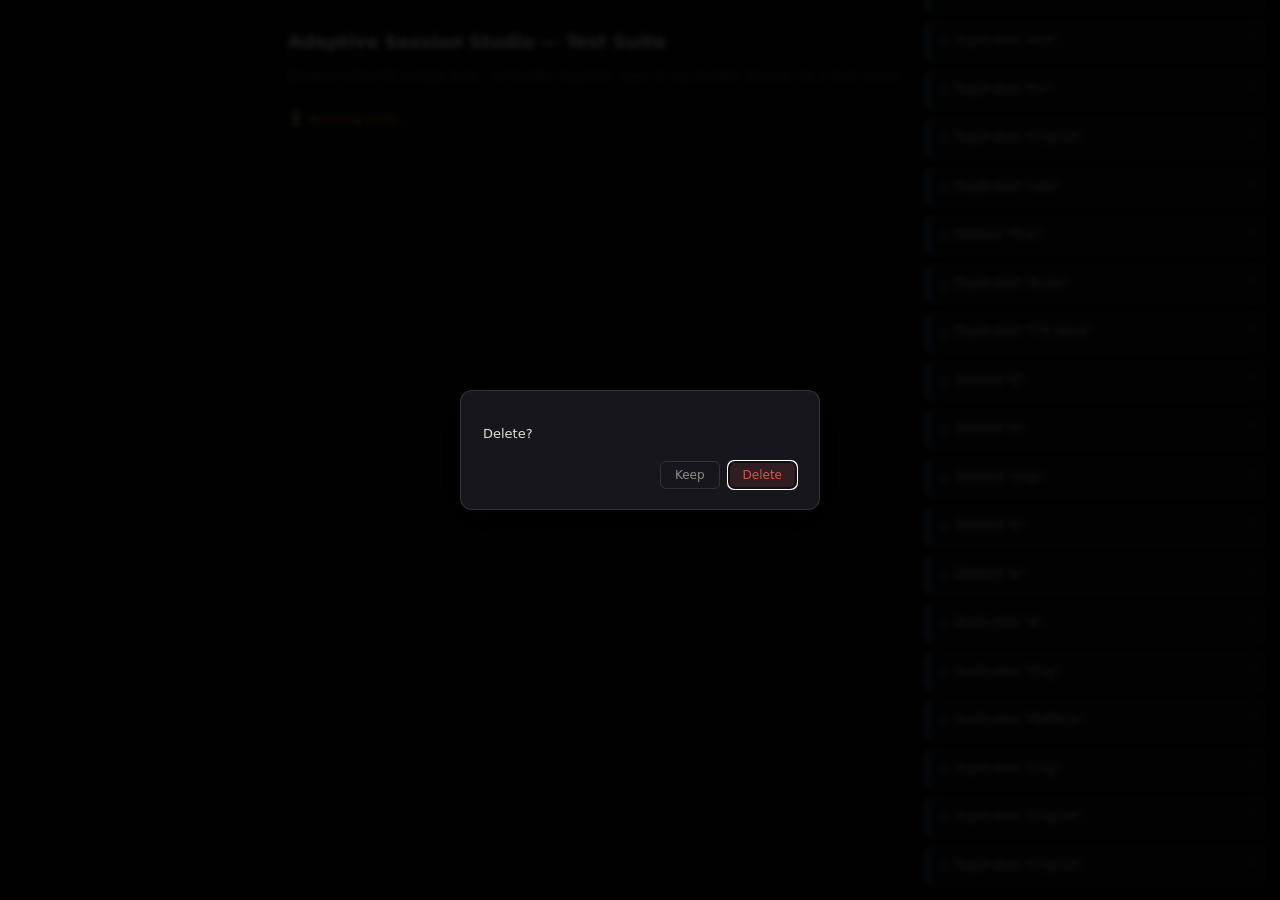
<file: tests/index.html>
<!DOCTYPE html>
<html lang="en">
<head>
  <meta charset="UTF-8" />
  <meta name="viewport" content="width=device-width, initial-scale=1.0" />
  <title>ASS Tests — Adaptive Session Studio</title>
  <style>
    * { box-sizing: border-box; }
    body {
      font-family: Inter, system-ui, sans-serif;
      background: #0d0d12;
      color: #d8d6ce;
      padding: 28px;
      max-width: 760px;
      margin: 0 auto;
      line-height: 1.5;
    }
    h1 {
      font-family: Syne, system-ui, sans-serif;
      font-size: 18px;
      font-weight: 700;
      color: #f0f0e8;
      margin: 0 0 6px;
    }
    .subtitle {
      font-size: 12px;
      color: rgba(255,255,255,0.35);
      margin-bottom: 24px;
    }
    #status {
      font-size: 13px;
      color: #f0a04a;
      margin-bottom: 16px;
    }
    #results { font-size: 13px; }
    details {
      margin-bottom: 10px;
      background: rgba(255,255,255,0.03);
      border: 0.5px solid rgba(255,255,255,0.08);
      border-radius: 8px;
      overflow: hidden;
    }
    summary {
      cursor: pointer;
      font-weight: 600;
      padding: 10px 14px;
      user-select: none;
      list-style: none;
    }
    summary::-webkit-details-marker { display: none; }
    ul { margin: 0; padding: 0 14px 12px 32px; list-style: none; }
    li { margin-bottom: 4px; font-size: 12px; }
    .error-detail {
      color: #e05050;
      font-size: 11px;
      white-space: pre-wrap;
      padding-left: 16px;
      display: block;
      margin-top: 2px;
      font-family: 'JetBrains Mono', 'Fira Code', monospace;
    }
    .banner {
      display: flex;
      align-items: center;
      gap: 10px;
      padding: 12px 16px;
      border-radius: 8px;
      font-weight: 700;
      font-size: 14px;
      margin-bottom: 20px;
    }
    .banner.pass { background: rgba(125, 200, 122, 0.12); color: #7dc87a; border: 1px solid rgba(125,200,122,0.25); }
    .banner.fail { background: rgba(224,  80,  80, 0.12); color: #e05050; border: 1px solid rgba(224, 80, 80, 0.25); }
  </style>
</head>
<body>
  <h1>Adaptive Session Studio — Test Suite</h1>
  <p class="subtitle">Browser-native ES module tests · no bundler required · open in any modern browser via a local server</p>
  <div id="status">⏳ Running tests…</div>
  <div id="results"></div>

  <script type="module">
    import { renderResults } from './harness.js';
    import { runStateTests }     from './state.test.js';
    import { runFunscriptTests } from './funscript.test.js';
    import { runSubtitleTests }  from './subtitle.test.js';
    import { runHistoryTests }   from './history.test.js';
    import { runBlockOpsTests }  from './block-ops.test.js';
    import { runSceneTests }     from './scenes.test.js';
    import { runRulesEngineTests } from './rules-engine.test.js';
    import { runPacingRampTests }  from './pacing-ramp.test.js';
    import { runPlaybackTests }    from './playback.test.js';
    import { runUserProfileTests } from './user-profile.test.js';
    import { runTriggerWindowTests } from './trigger-windows.test.js';
    import { runSafetyTests }        from './safety.test.js';
    import { runSuggestionsTests }   from './suggestions.test.js';
    import { runStateEngineTests }   from './state-engine.test.js';
    import { runAiAuthoringTests }   from './ai-authoring.test.js';
    import { runCapabilitiesTests }  from './capabilities.test.js';
    import { runAchievementsTests }  from './achievements.test.js';
    import { runNotifyTests }        from './notify.test.js';
    import { runSessionModesTests }  from './session-modes.test.js';
    import { runImportValidateTests } from './import-validate.test.js';
    import { runMacrosTests }         from './macros.test.js';
    import { runSessionAnalyticsTests } from './session-analytics.test.js';
    import { runLiveControlTests }    from './live-control.test.js';
    import { runPluginHostTests }     from './plugin-host.test.js';
    import { runIdbStorageTests }     from './idb-storage.test.js';
    import { runMetricsHistoryTests } from './metrics-history.test.js';
    import { runStateBlocksTests }    from './state-blocks.test.js';
    import { runVariablesTests }      from './variables.test.js';
    import { runSensorBridgeTests }   from './sensor-bridge.test.js';
    import { runContentPacksTests }   from './content-packs.test.js';
    import { runFunscriptPatternsTests } from './funscript-patterns.test.js';
    import { runVizBlocksTests }         from './viz-blocks.test.js';
    import { runFullscreenHudTests }     from './fullscreen-hud.test.js';

    const status  = document.getElementById('status');
    const results = document.getElementById('results');

    try {
      const summaries = await Promise.all([
        runStateTests(),
        runFunscriptTests(),
        runSubtitleTests(),
        runHistoryTests(),
        runBlockOpsTests(),
        runSceneTests(),
        runRulesEngineTests(),
        runPacingRampTests(),
        runPlaybackTests(),
        runUserProfileTests(),
        runTriggerWindowTests(),
        runSafetyTests(),
        runSuggestionsTests(),
        runStateEngineTests(),
        runAiAuthoringTests(),
        runCapabilitiesTests(),
        runNotifyTests(),
        runSessionModesTests(),
        runImportValidateTests(),
        runMacrosTests(),
        runSessionAnalyticsTests(),
        runLiveControlTests(),
        runPluginHostTests(),
        runIdbStorageTests(),
        runMetricsHistoryTests(),
        runStateBlocksTests(),
        runVariablesTests(),
        runSensorBridgeTests(),
        runContentPacksTests(),
        runFunscriptPatternsTests(),
        runVizBlocksTests(),
        runFullscreenHudTests(),
        runAchievementsTests(),
      ]);

      const totalPassed = summaries.reduce((s, r) => s + r.passed, 0);
      const totalFailed = summaries.reduce((s, r) => s + r.failed, 0);
      const total       = totalPassed + totalFailed;

      if (totalFailed === 0) {
        status.innerHTML = `<div class="banner pass">✅ All ${totalPassed} tests passed</div>`;
      } else {
        status.innerHTML = `<div class="banner fail">❌ ${totalFailed} failed · ${totalPassed} passed · ${total} total</div>`;
      }

      // Build results HTML
      let html = '';
      for (const s of summaries) {
        const allOk = s.failed === 0;
        const icon  = allOk ? '✅' : '❌';
        html += `<details${allOk ? '' : ' open'}>
  <summary>${icon} ${s.suite} — ${s.passed} / ${s.total}</summary>
  <ul>`;
        for (const r of s.results) {
          html += `<li>${r.ok ? '✅' : '❌'} ${esc(r.name)}`;
          if (!r.ok) html += `<span class="error-detail">${esc(r.error ?? '')}</span>`;
          html += '</li>';
        }
        html += '</ul></details>';
      }
      results.innerHTML = html;

    } catch (err) {
      status.innerHTML = `<div class="banner fail">💥 Test runner crashed: ${esc(err.message)}</div>`;
      results.innerHTML = `<pre style="color:#e05050;font-size:11px">${esc(err.stack)}</pre>`;
    }

    function esc(s) {
      return String(s ?? '').replace(/&/g,'&amp;').replace(/</g,'&lt;').replace(/>/g,'&gt;');
    }
  </script>
</body>
</html>
</file>
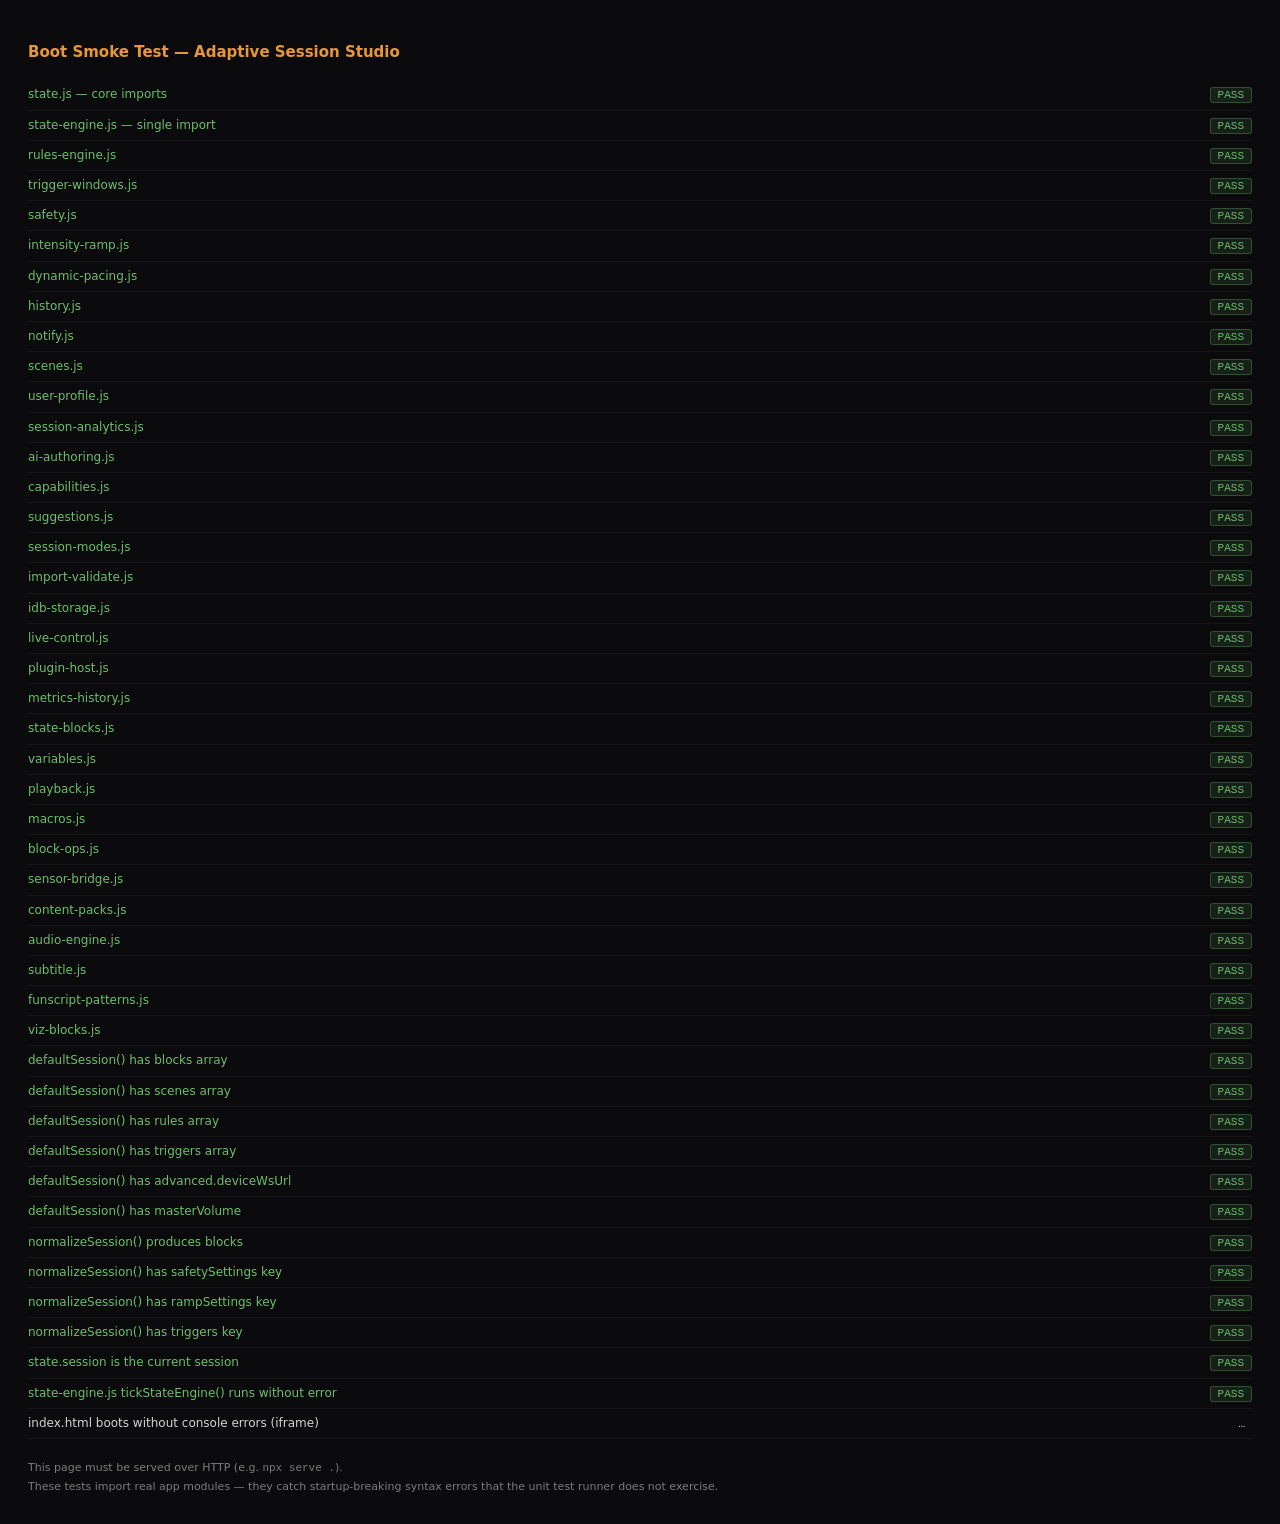
<file: tests/boot-smoke.html>
<!DOCTYPE html>
<html lang="en">
<head>
  <meta charset="UTF-8"/>
  <title>ASS — Boot Smoke Test</title>
  <style>
    body { font: 13px/1.6 'Space Grotesk', system-ui, sans-serif; background:#0b0b0e; color:#d6d4ce; padding:20px; }
    h2   { font-size:15px; margin-bottom:16px; color:#e8963a; }
    .pass { color:#6dbf6a; }
    .fail { color:#d94f4f; }
    .skip { color:#8b8980; }
    .row  { display:flex; gap:10px; padding:5px 0; border-bottom:1px solid rgba(255,255,255,.05); align-items:baseline; }
    .label{ flex:1; font-size:12px; }
    .badge{ font:11px 'JetBrains Mono', monospace; padding:1px 7px; border-radius:3px; flex-shrink:0; }
    .pass .badge { background:rgba(109,191,106,.12); border:1px solid rgba(109,191,106,.3); color:#6dbf6a; }
    .fail .badge { background:rgba(217,79,79,.12);  border:1px solid rgba(217,79,79,.3);  color:#d94f4f; }
    .skip .badge { background:rgba(255,255,255,.05); border:1px solid rgba(255,255,255,.08); }
    .err  { font:10.5px 'JetBrains Mono', monospace; color:#d94f4f; margin-left:12px; margin-top:2px; }
    #summary { margin-top:20px; font-size:13px; font-weight:600; }
    #hint    { margin-top:14px; font-size:11px; color:#7e7c78; line-height:1.7; }
  </style>
</head>
<body>
<h2>Boot Smoke Test — Adaptive Session Studio</h2>
<div id="results"></div>
<div id="summary"></div>
<div id="hint">
  This page must be served over HTTP (e.g. <code>npx serve .</code>).<br>
  These tests import real app modules — they catch startup-breaking syntax errors
  that the unit test runner does not exercise.
</div>

<script type="module">
const results  = document.getElementById('results');
const summary  = document.getElementById('summary');
let passed = 0, failed = 0;

function row(label, ok, detail = '') {
  const cls = ok ? 'pass' : 'fail';
  const badge = ok ? 'PASS' : 'FAIL';
  const el = document.createElement('div');
  el.className = `row ${cls}`;
  el.innerHTML = `<span class="label">${label}</span><span class="badge">${badge}</span>`;
  if (!ok && detail) {
    const err = document.createElement('div');
    err.className = 'err';
    err.textContent = detail;
    el.appendChild(err);
  }
  results.appendChild(el);
  ok ? passed++ : failed++;
}

async function tryImport(label, path, checks = []) {
  try {
    const mod = await import(path);
    let detail = '';
    let allChecks = true;
    for (const [sym, type] of checks) {
      if (typeof mod[sym] !== type) {
        allChecks = false;
        detail = `"${sym}" expected ${type}, got ${typeof mod[sym]}`;
        break;
      }
    }
    row(label, allChecks, detail);
    return mod;
  } catch (e) {
    row(label, false, e.message);
    return null;
  }
}

// ── Module import smoke tests ─────────────────────────────────────────────────
// Each entry: [display label, relative path, [[exportName, typeof]...]]
const moduleTests = [
  ['state.js — core imports',         '../js/state.js',
    [['persist','function'],['defaultSession','function'],['normalizeSession','function'],['uid','function']]],

  ['state-engine.js — single import', '../js/state-engine.js',
    [['tickStateEngine','function'],['setAttention','function'],['getMetric','function'],
     ['resetStateEngine','function'],['setExternalSignal','function'],['clearExternalSignals','function']]],

  ['rules-engine.js',                 '../js/rules-engine.js',
    [['tickRulesEngine','function'],['addRule','function'],['normalizeRule','function']]],

  ['trigger-windows.js',              '../js/trigger-windows.js',
    [['tickTriggerWindows','function'],['normalizeTrigger','function'],['getActiveWindowStatuses','function']]],

  ['safety.js',                       '../js/safety.js',
    [['clampIntensity','function'],['clampSpeed','function'],['recordEmergencyStop','function'],
     ['isEmergencyCooldownActive','function'],['getEmergencyCooldownRemaining','function']]],

  ['intensity-ramp.js',               '../js/intensity-ramp.js',
    [['applyRamp','function']]],

  ['dynamic-pacing.js',               '../js/dynamic-pacing.js',
    [['tickDynamicPacing','function'],['resetDynamicPacing','function']]],

  ['history.js',                      '../js/history.js',
    [['history','object']]],

  ['notify.js',                       '../js/notify.js',
    [['notify','object']]],

  ['scenes.js',                       '../js/scenes.js',
    [['skipToNextScene','function'],['addScene','function'],['updateScene','function'],['deleteScene','function']]],

  ['user-profile.js',                 '../js/user-profile.js',
    [['computeDifficultyLevel','function'],['getAdaptiveRampSuggestion','function'],
     ['defaultProfile','function'],['loadProfile','function'],['rebuildProfile','function']]],

  ['session-analytics.js',            '../js/session-analytics.js',
    [['initAnalytics','function'],['finaliseAnalytics','function']]],

  ['ai-authoring.js',                 '../js/ai-authoring.js',
    [['generateSession','function'],['renderAiAuthoringPanel','function'],
     ['getApiKey','function'],['setApiKey','function'],['hasApiKey','function']]],

  ['capabilities.js',                 '../js/capabilities.js',
    [['detectCapabilities','function'],['applyCapabilityGates','function'],['checkStorageBudget','function']]],

  ['suggestions.js',                  '../js/suggestions.js',
    [['checkAndNotify','function']]],

  ['session-modes.js',                '../js/session-modes.js',
    [['renderModeSelector','function']]],

  ['import-validate.js',              '../js/import-validate.js',
    [['validateImportedSession','function'],['validateFunScript','function'],
     ['validateMacro','function'],['validateSubtitleText','function'],
     ['validateMediaFile','function'],['LIMITS','object']]],

  ['idb-storage.js',                  '../js/idb-storage.js',
    [['idbGet','function'],['idbSet','function'],['idbDel','function'],['idbHas','function']]],

  ['live-control.js',                 '../js/live-control.js',
    [['defaultLiveControl','function'],['applyLiveControl','function'],
     ['getLiveSpeedMs','function'],['setLiveIntensity','function'],
     ['setLiveSpeed','function'],['initLiveControl','function']]],

  ['plugin-host.js',                  '../js/plugin-host.js',
    [['registerPlugin','function'],['unregisterPlugin','function'],
     ['validatePluginManifest','function'],['getRegisteredPlugins','function'],
     ['dispatchPluginEvent','function'],['CAPABILITY_GROUPS','object']]],

  ['metrics-history.js',              '../js/metrics-history.js',
    [['recordSessionInHistory','function'],['getDailyHistory','function'],
     ['importExternalMetrics','function'],['clearMetricsHistory','function'],
     ['renderMetricsChart','function'],['metricsReady','object']]],

  ['state-blocks.js',                 '../js/state-blocks.js',
    [['STATE_PROFILES','object'],['STATE_TYPES','object'],
     ['applyStateProfile','function'],['stateTypeLabel','function'],
     ['suggestedColorForStateType','function']]],

  ['variables.js',                    '../js/variables.js',
    [['addVariable','function'],['getVariable','function'],['setVariable','function'],
     ['deleteVariable','function'],['getAllVariables','function'],
     ['normalizeVariables','function'],['getVariableTemplateMap','function'],
     ['renderVariablesPanel','function'],['VAR_NAME_RE','object']]],

  ['playback.js',                     '../js/playback.js',
    [['startPlayback','function'],['stopPlayback','function'],['pausePlayback','function'],
     ['resumePlayback','function'],['seekTo','function'],['skipToScene','function'],
     ['resolveTemplateVars','function'],['emergencyStop','function']]],

  ['macros.js',                       '../js/macros.js',
    [['BUILTIN_MACROS','object'],['allMacros','function'],['getMacro','function'],
     ['getSlotMacro','function'],['saveMacro','function'],['removeMacro','function']]],

  ['block-ops.js',                    '../js/block-ops.js',
    [['duplicateBlock','function'],['deleteBlock','function'],
     ['registerBlockOpRenderers','function']]],

  ['sensor-bridge.js',                '../js/sensor-bridge.js',
    [['connectSensorBridge','function'],['disconnectSensorBridge','function'],
     ['isBridgeConnected','function'],['getBridgeUrl','function'],
     ['tickSensorBridge','function'],['renderSensorBridgePanel','function']]],

  ['content-packs.js',                '../js/content-packs.js',
    [['CONTENT_PACKS','object'],['loadContentPack','function'],
     ['getPacksByCategory','function'],['renderContentPacksPicker','function']]],

  ['audio-engine.js',                 '../js/audio-engine.js',
    [['startAudioEngine','function'],['stopAudioEngine','function'],
     ['pauseAudioEngine','function'],['setMasterVolume','function'],
     ['audioEngineAvailable','function'],['refreshVolumes','function']]],

  ['subtitle.js',                     '../js/subtitle.js',
    [['parseAss','function'],['exportAss','function'],['updateSubtitleCue','function']]],

  ['funscript-patterns.js',           '../js/funscript-patterns.js',
    [['FUNSCRIPT_PATTERNS','object'],['loadPatternAsTrack','function'],
     ['renderPatternPicker','function']]],

  ['viz-blocks.js',                   '../js/viz-blocks.js',
    [['VIZ_TYPES','object'],['mountVizBlock','function'],
     ['unmountVizBlock','function'],['generateFromBPM','function']]],
];

for (const [label, path, checks] of moduleTests) {
  await tryImport(label, path, checks);
}

// ── State sanity checks ───────────────────────────────────────────────────────
const stateMod = await import('../js/state.js').catch(() => null);
if (stateMod) {
  const { state, defaultSession, normalizeSession } = stateMod;

  // defaultSession has required shape
  const ds = defaultSession();
  row('defaultSession() has blocks array',        Array.isArray(ds.blocks),   `got ${typeof ds.blocks}`);
  row('defaultSession() has scenes array',        Array.isArray(ds.scenes),   `got ${typeof ds.scenes}`);
  row('defaultSession() has rules array',         Array.isArray(ds.rules),    `got ${typeof ds.rules}`);
  row('defaultSession() has triggers array',      Array.isArray(ds.triggers), `got ${typeof ds.triggers}`);
  row('defaultSession() has advanced.deviceWsUrl',typeof ds.advanced?.deviceWsUrl === 'string', `got ${typeof ds.advanced?.deviceWsUrl}`);
  row('defaultSession() has masterVolume',        typeof ds.masterVolume === 'number', `got ${typeof ds.masterVolume}`);

  // normalizeSession preserves required fields
  const ns = normalizeSession({ blocks: [{ type: 'text', start: 0, duration: 5, content: 'hi' }] });
  row('normalizeSession() produces blocks',       Array.isArray(ns.blocks) && ns.blocks.length === 1);
  row('normalizeSession() has safetySettings key',Object.hasOwn(ns, 'safetySettings'));
  row('normalizeSession() has rampSettings key',  Object.hasOwn(ns, 'rampSettings'));
  row('normalizeSession() has triggers key',      Object.hasOwn(ns, 'triggers'));

  // state object is live
  row('state.session is the current session',     typeof state.session?.name === 'string');
}

// ── state-engine duplicate-import guard ──────────────────────────────────────
// The previous v4.4.6 boot blocker was two copies of the module concatenated.
// This checks that only one engineState initialisation runs.
const engineMod = await import('../js/state-engine.js').catch(() => null);
if (engineMod) {
  const { tickStateEngine, resetStateEngine } = engineMod;
  try {
    resetStateEngine();
    tickStateEngine(); // should not throw if module loaded cleanly
    row('state-engine.js tickStateEngine() runs without error', true);
  } catch (e) {
    row('state-engine.js tickStateEngine() runs without error', false, e.message);
  }
}

// ── Actual app boot test (iframe) ────────────────────────────────────────────
// Load the real index.html in a sandboxed iframe. Capture any console.error
// or window.onerror calls within it. This catches integration failures that
// module-import tests cannot — broken event wiring, missing DOM elements, etc.
const bootRow = document.createElement('div');
bootRow.className = 'row';
bootRow.innerHTML = `<span class="label">index.html boots without console errors (iframe)</span><span class="badge">…</span>`;
results.appendChild(bootRow);

const bootErrors = [];
const iframeTimeout = 5000; // 5s — enough for all modules to load

await new Promise(resolve => {
  const iframe = document.createElement('iframe');
  iframe.style.cssText = 'position:absolute;left:-9999px;width:1px;height:1px;';

  let settled = false;
  const finish = () => {
    if (settled) return;
    settled = true;
    clearTimeout(timer);
    iframe.remove();
    resolve();
  };

  // Proxy console errors from the iframe
  const origError = console.error.bind(console);
  const handleMessage = e => {
    if (e.source === iframe.contentWindow && e.data?.type === 'boot-error') {
      bootErrors.push(e.data.message);
    }
  };
  window.addEventListener('message', handleMessage);

  iframe.onload = () => {
    // Inject a small script into the iframe that forwards errors back to us
    try {
      const win = iframe.contentWindow;
      if (!win) { finish(); return; }

      // Give modules another 2s to fully execute after DOMContentLoaded
      setTimeout(() => {
        // Check if the app shell exists in the iframe DOM
        const appEl = win.document?.getElementById('app');
        if (!appEl) {
          bootErrors.push('Missing #app element after boot — index.html may have a structural error');
        }
        const inspector = win.document?.getElementById('inspBody');
        if (!inspector) {
          bootErrors.push('Missing #inspBody — inspector panel did not render');
        }
        window.removeEventListener('message', handleMessage);
        finish();
      }, 2500);
    } catch (e) {
      bootErrors.push(`iframe access error: ${e.message}`);
      window.removeEventListener('message', handleMessage);
      finish();
    }
  };

  iframe.onerror = e => {
    bootErrors.push(`iframe failed to load: ${e.message ?? 'unknown error'}`);
    window.removeEventListener('message', handleMessage);
    finish();
  };

  const timer = setTimeout(() => {
    bootErrors.push('Boot timed out after 5s');
    window.removeEventListener('message', handleMessage);
    finish();
  }, iframeTimeout);

  document.body.appendChild(iframe);
  iframe.src = '../index.html';
});

const bootOk = bootErrors.length === 0;
bootRow.className = `row ${bootOk ? 'pass' : 'fail'}`;
bootRow.querySelector('.badge').textContent = bootOk ? 'PASS' : 'FAIL';
if (!bootOk) {
  bootErrors.forEach(msg => {
    const err = document.createElement('div');
    err.className = 'err';
    err.textContent = msg;
    bootRow.appendChild(err);
  });
}
bootOk ? passed++ : failed++;

// ── Summary ───────────────────────────────────────────────────────────────────
const total = passed + failed;
const ok    = failed === 0;
summary.style.color  = ok ? '#6dbf6a' : '#d94f4f';
summary.textContent  = ok
  ? `✓ All ${total} boot smoke checks passed.`
  : `✗ ${failed} of ${total} checks failed — see above.`;
</script>
</body>
</html>
</file>
<file: css/style.css>
/* ═══════════════════════════════════════════════════════════════════════════
   Adaptive Session Studio v4.5 — Professional Interface
   Aesthetic: DaVinci Resolve / Logic Pro dark
   UI: Space Grotesk  |  Mono: JetBrains Mono
   ═══════════════════════════════════════════════════════════════════════════ */

/* ── Design tokens ──────────────────────────────────────────────────────── */
:root {
  /* Surfaces (5 levels of depth) */
  --bg:       #0b0b0e;
  --surface:  #111116;
  --surface2: #17171f;
  --surface3: #1d1d27;
  --surface4: #242430;
  --surface5: #2b2b3a;

  /* Borders */
  --border:   rgba(255,255,255,0.055);
  --border2:  rgba(255,255,255,0.10);
  --border3:  rgba(255,255,255,0.16);

  /* Text hierarchy */
  --text:     #e8e5df;    /* lifted for better contrast against dark surfaces */
  --text2:    #9a9896;    /* secondary text — readable at 4.5:1 on --surface */
  --text3:    #5e5c58;    /* tertiary / label text — was #40403e (too dark) */

  /* Accent — warm amber */
  --accent:     #e8963a;
  --accent-dim: rgba(232,150,58,0.10);
  --accent-br:  rgba(232,150,58,0.27);

  /* Color palette */
  --c-blue:   #5a9fd4;
  --c-amber:  #e8963a;
  --c-green:  #6dbf6a;
  --c-purple: #a87fc4;
  --c-pink:   #e080b8;
  --c-teal:   #5ab8b0;

  /* Semantic */
  --danger:     #d94f4f;
  --danger-dim: rgba(217,79,79,0.10);
  --danger-br:  rgba(217,79,79,0.27);

  /* Radius */
  --r:    4px;
  --r-lg: 8px;
  --r-xl: 12px;

  /* Fonts */
  --font: 'Space Grotesk', system-ui, sans-serif;
  --mono: 'JetBrains Mono', 'Fira Code', monospace;

  /* Layout */
  --menubar-h: 38px;
  --tp-w:      222px;
  --insp-w:    258px;
  --tl-hdr-w:  80px;

  /* Stage theme variables (overwritten by theme engine) */
  --stage-bg:     #050609;
  --stage-text:   #eef4fb;
  --stage-accent: #7fb0ff;
  --stage-blur:   0px;
  --overlay-font: 'Syne', 'Space Grotesk', system-ui, sans-serif;
}

/* ── Reset ──────────────────────────────────────────────────────────────── */
*, *::before, *::after { box-sizing: border-box; margin: 0; padding: 0; }
html, body { height: 100%; overflow: hidden; background: var(--bg); }
body { font-family: var(--font); font-size: 12.5px; color: var(--text); -webkit-font-smoothing: antialiased; line-height: 1.4; }

/* ── App shell ──────────────────────────────────────────────────────────── */
#app {
  display: grid;
  grid-template-rows: auto var(--menubar-h) 1fr;
  height: 100vh;
  overflow: hidden;
}
/* Accessible focus ring */
:focus-visible {
  outline: 2px solid rgba(127,176,255,0.7);
  outline-offset: 2px;
  border-radius: 2px;
}
button:focus-visible, select:focus-visible, input:focus-visible {
  outline: 2px solid rgba(127,176,255,0.7);
  outline-offset: 1px;
}


/* ── System banner ──────────────────────────────────────────────────────── */
.sys-banner {
  grid-row: 1;
  display: flex;
  align-items: center;
  gap: 10px;
  padding: 5px 16px;
  background: rgba(217,79,79,0.09);
  border-bottom: 1px solid rgba(217,79,79,0.22);
  font-size: 11.5px;
  color: #d05050;
  z-index: 200;
  flex-shrink: 0;
}
.sys-banner-icon { flex-shrink: 0; font-style: normal; }
.sys-banner-text { flex: 1; }
.sys-banner-close {
  background: transparent; border: none; color: rgba(208,80,80,0.5);
  font-size: 14px; cursor: pointer; padding: 0 4px; line-height: 1; flex-shrink: 0;
}
.sys-banner-close:hover { color: var(--danger); background: transparent; }

/* ── Menubar ────────────────────────────────────────────────────────────── */
.menubar {
  grid-row: 2;
  display: flex;
  align-items: center;
  gap: 3px;
  padding: 0 10px;
  background: var(--surface);
  border-bottom: 1px solid var(--border2);
  z-index: 100;
  flex-shrink: 0;
}
.menubar-brand  { display: flex; align-items: center; margin-right: 10px; }
.menubar-file   { display: flex; align-items: center; gap: 2px; }
.menubar-center { flex: 1; display: flex; align-items: center; justify-content: center; gap: 8px; }
.menubar-end    { display: flex; align-items: center; gap: 2px; }

/* ── Session name quick-edit ─────────────────────────────────────────────── */
.session-name-input {
  background: transparent;
  border: none;
  border-bottom: 1px solid rgba(255,255,255,0.06);
  color: var(--text);
  font-family: Syne, system-ui, sans-serif;
  font-size: 12px;
  font-weight: 600;
  text-align: center;
  padding: 2px 6px;
  width: 180px;
  letter-spacing: 0.04em;
  outline: none;
  transition: border-color 0.15s, width 0.15s;
  border-radius: 0;
  caret-color: var(--accent);
}
.session-name-input:focus {
  border-bottom-color: var(--accent);
  width: 240px;
}
.session-name-input::placeholder {
  color: rgba(255,255,255,0.2);
  font-style: italic;
  font-weight: 400;
  font-size: 11px;
}

.brand-mark {
  display: flex; align-items: center; gap: 8px;
  padding: 3px 6px; border-radius: var(--r);
}
.brand-bars { display: flex; align-items: flex-end; gap: 2px; }
.brand-bars span { display: block; width: 3px; border-radius: 2px; background: var(--accent); }
.brand-wordmark { font-size: 13px; font-weight: 600; letter-spacing: .10em; color: var(--text); }
.brand-sub { font-size: 10px; color: var(--text3); letter-spacing: .04em; margin-top: 2px; font-family: var(--mono); }

.mb-btn {
  display: inline-flex; align-items: center;
  padding: 4px 10px; background: transparent;
  border: 1px solid transparent; border-radius: var(--r);
  font: 500 11.5px var(--font); color: var(--text2);
  cursor: pointer; transition: all .12s; white-space: nowrap;
}
.mb-btn:hover { background: var(--surface3); color: var(--text); border-color: var(--border2); }
.mb-btn--accent { background: var(--accent-dim); color: var(--accent); border-color: var(--accent-br); }
.mb-btn--accent:hover { background: rgba(232,150,58,.18); color: var(--accent); border-color: var(--accent-br); }

/* Session elapsed timer in menubar */
.session-timer {
  font: 12px var(--mono); color: var(--accent); letter-spacing: .04em;
  padding: 2px 8px; background: var(--accent-dim);
  border: 0.5px solid var(--accent-br); border-radius: var(--r);
  white-space: nowrap; pointer-events: none;
}

/* Keyboard shortcut reference rows */
.kbd-row { display:flex; align-items:center; gap:8px; padding:3px 0; font-size:11.5px; color:rgba(255,255,255,0.55); border-bottom:0.5px solid rgba(255,255,255,0.04); }
.kbd-row kbd { font:11px var(--mono); padding:2px 6px; background:rgba(255,255,255,0.08); border:0.5px solid rgba(255,255,255,0.2); border-radius:4px; color:rgba(255,255,255,0.85); white-space:nowrap; flex-shrink:0; min-width:36px; text-align:center; }

/* Session notes preview — first line shown under session name in menubar */
.session-notes-preview {
  font-size: 9.5px; color: rgba(255,255,255,0.28); font-style: italic;
  max-width: 280px; overflow: hidden; text-overflow: ellipsis; white-space: nowrap;
  pointer-events: none; align-self: center;
}

/* Variables HUD — live chip overlay during playback */
.vars-hud { position:absolute; bottom:52px; left:10px; display:flex; flex-wrap:wrap; gap:4px; z-index:12; pointer-events:none; }
.var-chip { display:inline-flex; align-items:center; gap:4px; background:rgba(4,4,7,0.76); border:0.5px solid rgba(127,176,255,0.35); border-radius:4px; padding:2px 7px; font:10px var(--mono); }
.var-chip-name { color:#7fb0ff; }
.var-chip-val  { color:#f0ece8; }

.mb-icon-btn {
  width: 28px; height: 28px; display: flex; align-items: center; justify-content: center;
  background: transparent; border: 1px solid transparent; border-radius: var(--r);
  color: var(--text3); cursor: pointer; transition: all .12s;
}
.mb-icon-btn:hover { background: var(--surface3); color: var(--text); border-color: var(--border); }
.mb-icon-btn:disabled { opacity: .28; cursor: not-allowed; }

/* Fullscreen button is slightly larger and more prominent */
#fullscreenBtn {
  width: 34px; height: 34px;
  border-color: var(--border); color: var(--text2);
  background: var(--surface2);
}
#fullscreenBtn:hover { background: var(--accent-dim); border-color: var(--accent-br); color: var(--accent); }
#fullscreenBtn svg { width: 16px; height: 16px; }

.mb-divider { width: 1px; height: 16px; background: var(--border2); margin: 0 4px; flex-shrink: 0; }

/* ── Menubar profile button ───────────────────────────────────────────────── */
.mb-profile-btn {
  display: flex;
  align-items: center;
  gap: 7px;
  padding: 3px 9px 3px 4px;
  background: var(--surface2);
  border: 1px solid var(--border2);
  border-radius: 20px;
  cursor: pointer;
  transition: background .14s, border-color .14s, box-shadow .14s;
  min-width: 0;
  max-width: 160px;
  flex-shrink: 0;
}
.mb-profile-btn:hover {
  background: var(--surface3);
  border-color: var(--border3);
  box-shadow: 0 0 0 1px var(--accent-br);
}
.mb-profile-btn:active {
  transform: scale(0.97);
}

/* Avatar ring — glows with streak colour */
.mb-profile-ring {
  width: 28px;
  height: 28px;
  border-radius: 50%;
  border: 2px solid var(--border2);
  display: flex;
  align-items: center;
  justify-content: center;
  flex-shrink: 0;
  font-size: 15px;
  line-height: 1;
  background: var(--surface3);
  transition: border-color .2s, box-shadow .2s;
}
/* Streak states applied via JS */
.mb-profile-ring--warm  { border-color: rgba(232,150,58,0.7); box-shadow: 0 0 8px rgba(232,150,58,0.35); }
.mb-profile-ring--hot   { border-color: rgba(232,112,138,0.8); box-shadow: 0 0 10px rgba(232,112,138,0.45); }

/* Text column */
.mb-profile-meta {
  display: flex;
  flex-direction: column;
  gap: 3px;
  min-width: 0;
  flex: 1;
}
.mb-profile-name {
  font-size: 11px;
  font-weight: 500;
  color: var(--text);
  white-space: nowrap;
  overflow: hidden;
  text-overflow: ellipsis;
  line-height: 1;
  max-width: 90px;
}

/* XP progress bar */
.mb-profile-xpbar {
  height: 3px;
  border-radius: 2px;
  background: var(--surface4);
  overflow: hidden;
  width: 100%;
}
.mb-profile-xpfill {
  height: 100%;
  border-radius: 2px;
  background: var(--accent);
  transition: width .4s ease;
}

.persist-badge { display: flex; align-items: center; gap: 5px; font-size: 11px; color: var(--text2); }
.persist-dot { width: 5px; height: 5px; border-radius: 50%; background: var(--accent); opacity: .6; }

/* ── Workspace ──────────────────────────────────────────────────────────── */
.workspace {
  grid-row: 3;
  display: grid;
  grid-template-columns: var(--tp-w) 1fr var(--insp-w);
  overflow: hidden;
  height: 100%;
}

/* ══════════════════════════════════════════════════════════════════════════
   TRACK PANEL
══════════════════════════════════════════════════════════════════════════ */
.track-panel {
  display: flex; flex-direction: column;
  background: var(--surface); border-right: 1px solid var(--border2); overflow: hidden;
}
.track-panel-head {
  display: flex; align-items: center; height: 33px; padding: 0 14px;
  background: var(--surface2); border-bottom: 1px solid var(--border); flex-shrink: 0;
}
.track-panel-title { font-size: 10px; font-weight: 600; letter-spacing: .12em; text-transform: uppercase; color: var(--text2); }
.track-panel-body { flex: 1; overflow-y: auto; overflow-x: hidden; padding-bottom: 16px; }
.track-panel-body::-webkit-scrollbar { width: 4px; }
.track-panel-body::-webkit-scrollbar-thumb { background: var(--surface4); border-radius: 2px; }

/* Track groups */
.tp-group { border-bottom: 1px solid var(--border); }
.tp-group-head {
  display: flex; flex-direction: column; gap: 4px;
  padding: 4px 8px 6px 10px; background: var(--surface2);
}
.tp-group-head-top {
  display: flex; align-items: center; justify-content: space-between; min-height: 22px;
}
.tp-group-label { display: flex; align-items: center; gap: 6px; font-size: 10.5px; font-weight: 500; color: var(--text2); }
.tp-dot { width: 6px; height: 6px; border-radius: 50%; flex-shrink: 0; opacity: .85; }

.tp-add-row { display: flex; flex-wrap: wrap; gap: 3px; row-gap: 4px; }
.tp-add-icon {
  display: flex; align-items: center; justify-content: center;
  width: 22px; height: 22px; border-radius: var(--r);
  color: var(--text3); cursor: pointer; transition: all .12s;
}
.tp-add-icon:hover { background: var(--surface4); color: var(--accent); }

.tp-chip {
  height: 22px; min-width: 22px; padding: 0 6px; background: var(--surface3);
  border: 1px solid var(--border); border-radius: 3px;
  font: 500 11px var(--font); color: var(--text2);
  cursor: pointer; transition: all .10s; line-height: 1;
  display: flex; align-items: center; justify-content: center;
  flex-shrink: 0;
}
.tp-chip:hover { background: var(--surface4); color: var(--accent); border-color: var(--accent-br); }

.tp-list { padding: 2px 0; }

.tp-util-btn {
  display: block; width: calc(100% - 24px); margin: 4px 12px;
  padding: 4px 0; background: transparent; border: 1px solid var(--border);
  border-radius: var(--r); font: 11px var(--font); color: var(--text3);
  cursor: pointer; text-align: center; transition: all .12s;
}
.tp-util-btn:hover { border-color: var(--border2); color: var(--text2); background: var(--surface3); }

/* Sidebar items (generated by JS into tp-list) */
/* Drag-to-reorder handles and states */
.sb-drag-handle { color: rgba(255,255,255,0.18); font-size: 12px; flex-shrink: 0; cursor: grab; padding: 0 2px; line-height: 1; user-select: none; }
.sb-drag-handle:active { cursor: grabbing; }
.sb-item.dragging  { opacity: 0.4; }
.sb-item.drag-over { background: rgba(196,154,60,0.08) !important; border-left-color: var(--accent) !important; }

/* Inspector block header — context-sensitive, cleaner hierarchy */
.insp-block-header {
  padding: 10px 12px 10px 10px; margin-bottom: 12px;
  background: rgba(255,255,255,0.025);
  border-radius: 0 6px 6px 0; border-left: 3px solid transparent;
}
.insp-block-header input[type=text]:focus { border-bottom-color: var(--accent) !important; }

.sb-item {
  display: flex; align-items: center; gap: 6px;
  padding: 4px 8px 4px 12px; cursor: pointer;
  transition: background .10s; border-left: 2px solid transparent; min-height: 24px;
}
.sb-item:hover { background: rgba(255,255,255,.025); }
.sb-item.selected { background: rgba(232,150,58,.07); border-left-color: var(--accent); }
.sb-item-dot { width: 6px; height: 6px; border-radius: 50%; flex-shrink: 0; }
.sb-item-name { flex: 1; font-size: 11.5px; color: var(--text2); min-width: 0; overflow: hidden; text-overflow: ellipsis; white-space: nowrap; }
.sb-item.selected .sb-item-name { color: var(--text); }
.sb-item-badge { font-size: 10px; color: var(--text3); background: var(--surface3); border: 1px solid var(--border); border-radius: 9px; padding: 0 5px; flex-shrink: 0; }

/* Scene lane grouping in block sidebar */
.sb-scene-lane { margin-bottom: 4px; }
.sb-scene-lane--ungrouped .sb-scene-header { opacity: 0.5; }
.sb-scene-header {
  display: flex; align-items: center; gap: 5px;
  padding: 3px 8px 3px 10px; cursor: pointer;
  font-size: 9.5px; font-weight: 600; letter-spacing: .06em; text-transform: uppercase;
  color: var(--scene-col, var(--text2));
  border-left: 2px solid var(--scene-col, transparent);
  background: rgba(255,255,255,0.018);
  border-radius: 0 4px 4px 0; margin-bottom: 1px;
  user-select: none;
}
.sb-scene-header:hover { background: rgba(255,255,255,0.03); }
.sb-scene-dot { width: 6px; height: 6px; border-radius: 50%; flex-shrink: 0; }
.sb-scene-name { flex: 1; overflow: hidden; text-overflow: ellipsis; white-space: nowrap; }
.sb-scene-time { font-size: 9px; color: var(--text3); font-family: var(--mono); flex-shrink: 0; font-weight: 400; text-transform: none; letter-spacing: 0; }
.sb-scene-count { font-size: 9px; color: var(--text3); flex-shrink: 0; font-weight: 400; text-transform: none; background: rgba(255,255,255,0.05); border-radius: 3px; padding: 0 4px; }
.sb-scene-lane .sb-item { padding-left: 18px; border-radius: 0 4px 4px 0; }
.sb-item-mute, .sb-item-del {
  width: 18px; height: 18px; background: transparent; border: none;
  cursor: pointer; display: flex; align-items: center; justify-content: center;
  border-radius: 3px; font-size: 11px; color: var(--text); opacity: .25; transition: all .10s; flex-shrink: 0;
}
.sb-item-mute:hover { opacity: 1; background: var(--surface3); color: var(--text); }
.sb-item-del:hover  { opacity: 1; color: var(--danger); background: var(--danger-dim); }
.sb-item-mute.muted { opacity: .7; color: var(--danger); }
.sb-empty { padding: 6px 14px; font-size: 11px; color: var(--text2); cursor: pointer; }
.sb-empty:hover { color: var(--text2); }

/* ══════════════════════════════════════════════════════════════════════════
   CENTER: STAGE + TIMELINE
══════════════════════════════════════════════════════════════════════════ */
.center {
  display: flex; flex-direction: column;
  overflow: hidden; background: var(--bg);
}

/* Stage */
.stage-wrap { flex: 1; min-height: 80px; position: relative; overflow: hidden; }

/* Mini session scrubber — thin progress strip below the stage */
/* Transport bar */
.transport-bar {
  display: flex; align-items: center; gap: 6px;
  height: 36px; padding: 0 10px; flex-shrink: 0;
  background: var(--surface2); border-top: 1px solid var(--border2);
  border-bottom: 1px solid var(--border);
}
.transport-group { display: flex; align-items: center; gap: 4px; }
.transport-group--center { flex: 1; justify-content: center; }
.t-btn {
  height: 24px; min-width: 24px; padding: 0 7px; border-radius: var(--r);
  font-size: 11px; font-weight: 500; cursor: pointer; flex-shrink: 0;
  background: var(--surface3); border: 1px solid var(--border); color: var(--text2);
  display: flex; align-items: center; justify-content: center; transition: all .1s;
}
.t-btn:hover { background: var(--surface4, var(--surface3)); color: var(--text); }
.t-btn.active, .t-btn--play.playing { background: var(--accent-dim); color: var(--accent); border-color: var(--accent-br); }
.t-btn--play { min-width: 32px; }
.t-btn--icon svg { display: block; }
.t-time {
  font: 11px var(--mono); color: var(--text3); min-width: 36px;
  text-align: center; flex-shrink: 0;
}
.t-loop-badge {
  font-size: 10px; color: var(--text3); padding: 1px 6px;
  background: var(--surface3); border: 1px solid var(--border); border-radius: var(--r);
  white-space: nowrap;
}
.t-progress {
  flex: 1; height: 6px; background: rgba(255,255,255,0.07);
  border-radius: 3px; position: relative; cursor: pointer; overflow: visible;
  margin: 0 6px; max-width: 600px;
}
.t-progress:hover { height: 8px; }
.t-progress-fill {
  height: 100%; border-radius: 3px; width: 0%;
  background: linear-gradient(90deg, rgba(232,100,58,0.9), rgba(196,154,60,1));
  transition: width .1s linear; pointer-events: none;
}
.t-progress-thumb {
  position: absolute; top: 50%; transform: translate(-50%,-50%);
  width: 10px; height: 10px; border-radius: 50%; left: 0%;
  background: #f0ece8; box-shadow: 0 0 4px rgba(0,0,0,0.4);
  pointer-events: none; transition: left .1s linear;
}
.t-vol-wrap { display: flex; align-items: center; gap: 4px; }
.t-vol-wrap input[type=range] { cursor: pointer; }

.mini-scrubber {
  height: 8px; background: rgba(255,255,255,0.05); cursor: pointer;
  position: relative; flex-shrink: 0; overflow: hidden;
  border-top: 1px solid rgba(255,255,255,0.06);
  transition: height .15s;
}
.mini-scrubber:hover { height: 12px; }
.mini-scrubber-fill {
  height: 100%; background: linear-gradient(90deg, rgba(232,100,58,0.7), rgba(196,154,60,0.85));
  transition: width .25s linear; pointer-events: none;
}
.mini-scrubber-markers { position: absolute; inset: 0; pointer-events: none; }
.mini-scrubber-marker {
  position: absolute; top: 0; bottom: 0; width: 2px;
  opacity: 0.5; border-radius: 1px;
}
.stage { width: 100%; height: 100%; position: relative; background: var(--stage-bg); overflow: hidden; }
.stage-bg-host { position: absolute; inset: 0; overflow: hidden; display: flex; }
.stage-bg-host img, .stage-bg-host video { width: 100%; height: 100%; object-fit: cover; }

.stage-idle {
  position: absolute; inset: 0; display: flex; flex-direction: column;
  align-items: center; justify-content: center; gap: 10px;
  color: var(--text3); font-size: 12px; letter-spacing: .05em; pointer-events: none;
}
.stage-overlay {
  position: absolute; top: 50%; left: 50%; transform: translate(-50%,-50%);
  text-align: center; color: var(--stage-text); font-family: var(--overlay-font);
  font-size: 2.4rem; font-weight: 500; opacity: 0; transition: opacity .4s;
  pointer-events: none; padding: 0 5%; white-space: pre-wrap;
  filter: drop-shadow(0 2px 12px rgba(0,0,0,.7)); z-index: 2;
}
.stage-subtitle {
  position: absolute; bottom: 10%; left: 50%; transform: translateX(-50%);
  text-align: center; color: var(--stage-text); font-family: var(--overlay-font);
  font-size: 1.4rem; opacity: 0; transition: opacity .3s; pointer-events: none;
  z-index: 3; max-width: 86%; filter: drop-shadow(0 1px 6px rgba(0,0,0,.9));
}
.stage-subtitle.visible { opacity: 1; }

.fs-pos-meter {
  position: absolute; right: 12px; top: 50%; transform: translateY(-50%);
  width: 6px; height: 60%; max-height: 200px;
  background: rgba(255,255,255,.06); border-radius: 3px; overflow: hidden; z-index: 4;
}
.fs-pos-bar {
  position: absolute; bottom: 0; left: 0; right: 0; height: 0%;
  background: var(--accent); border-radius: 3px; transition: height .05s;
}
.fs-pos-label {
  position: absolute; bottom: -18px; left: 50%; transform: translateX(-50%);
  font-size: 9px; color: var(--text3); white-space: nowrap;
}

.stage-hud {
  position: absolute; left: 12px; bottom: 10px;
  font: 11px var(--mono); color: var(--text3); letter-spacing: .04em; pointer-events: none; z-index: 4;
}
.stage-injection {
  position: absolute; left: 50%; bottom: 20%; transform: translateX(-50%);
  background: rgba(11,11,14,.92); backdrop-filter: blur(8px);
  border: 1px solid var(--accent-br); border-radius: var(--r-lg);
  padding: 6px 16px; font-size: 12px; color: var(--accent);
  white-space: nowrap; pointer-events: none; z-index: 10;
}
.stage-fs-pause {
  position: absolute; right: 10px; top: 10px;
  background: var(--danger-dim); border: 1px solid var(--danger-br);
  border-radius: var(--r); padding: 4px 10px; font-size: 11px; color: var(--danger); pointer-events: none; z-index: 5;
}

/* Fullscreen HUD */
.fshud {
  position: absolute; inset: 0; display: flex; flex-direction: column;
  justify-content: space-between; padding: 20px;
  opacity: 1; transition: opacity .3s; pointer-events: none; z-index: 20;
}
.fshud.fshud-hidden { opacity: 0; }
.fshud-top    { display: flex; flex-direction: column; gap: 3px; }
.fshud-title  { font-size: 20px; font-weight: 600; color: var(--stage-text); }
.fshud-time   { font: 13px var(--mono); color: rgba(255,255,255,.4); }
.fshud-mid    { display: flex; flex-direction: column; gap: 6px; }
.fshud-slots-label { font-size: 10px; color: rgba(255,255,255,.25); text-transform: uppercase; letter-spacing: .1em; }
.fshud-pills  { display: flex; gap: 6px; flex-wrap: wrap; }
.fshud-slot-pill { background: rgba(255,255,255,.07); border: 1px solid rgba(255,255,255,.1); border-radius: var(--r); padding: 4px 10px; font-size: 11px; color: rgba(255,255,255,.44); display: flex; gap: 6px; align-items: center; }
.fshud-slot-pill.active { background: var(--accent-dim); border-color: var(--accent-br); color: var(--accent); }
.fshud-slot-key { font: 10px var(--mono); opacity: .5; }
.fshud-bot    { display: flex; flex-direction: column; gap: 3px; }
.fshud-hint   { font-size: 11px; color: rgba(255,255,255,.20); }
.fshud-danger { color: rgba(217,79,79,.42); }

/* Persistent fullscreen progress bar — always visible at bottom of stage */
.fshud-progress-wrap {
  position: absolute; bottom: 0; left: 0; right: 0;
  height: 3px; background: rgba(255,255,255,.08); z-index: 30; pointer-events: none;
}
.fshud-progress-fill {
  height: 100%; background: var(--accent); transition: width .25s linear;
  will-change: width;
}
/* Loop counter badge — sits just above the progress bar */
.fshud-loop-badge {
  position: absolute; bottom: 6px; right: 12px;
  font: 10px var(--mono); color: rgba(255,255,255,.35);
  background: rgba(0,0,0,.35); padding: 2px 6px; border-radius: 4px;
  pointer-events: none; z-index: 30;
}

/* ── Timeline Section ───────────────────────────────────────────────────── */
/* FunScript Editor Dialog (fullscreen, like Settings / Profile) */
#fsDialog {
  padding: 0; border: none; background: transparent;
  width: 100vw; height: 100vh; max-width: 100vw; max-height: 100vh; margin: 0;
}
#fsDialog::backdrop {
  background: rgba(4,4,7,0.72); backdrop-filter: blur(6px);
}
#fsDialog .tl-lane--funscript {
  flex: 1; display: flex; flex-direction: column; min-height: 0;
}
#fsDialog .tl-lane-body--tall {
  flex: 1; min-height: 0; display: flex; flex-direction: column;
}
#fsDialog #fsCanvas {
  flex: 1; min-height: 0; display: block; width: 100%;
}

/* Timeline toolbar (now inside dialog header) */
.tl-toolbar {
  display: flex; align-items: center; height: 32px;
  background: var(--surface2); border-bottom: 1px solid var(--border);
  padding: 0 10px; gap: 4px; flex-shrink: 0;
}
.tl-toolbar-group { display: flex; align-items: center; gap: 4px; }
.tl-toolbar-group--center { flex: 1; justify-content: center; }
.tl-toolbar-label { font-size: 10px; font-weight: 600; letter-spacing: .12em; text-transform: uppercase; color: var(--text3); }

/* JS sets textContent on these — no SVG inside */
.tl-btn {
  display: inline-flex; align-items: center; gap: 4px; padding: 3px 8px; height: 22px;
  background: transparent; border: 1px solid transparent; border-radius: var(--r);
  font: 11px var(--font); color: var(--text3); cursor: pointer; transition: all .10s;
}
.tl-btn:hover { background: var(--surface3); color: var(--text2); border-color: var(--border); }
.tl-btn.active { color: var(--accent); background: var(--accent-dim); border-color: var(--accent-br); }
.tl-btn--icon { padding: 0; width: 22px; justify-content: center; }
.tl-btn-sep { width: 1px; height: 15px; background: var(--border2); margin: 0 3px; }
.tl-zoom-label { font: 11px var(--mono); color: var(--text3); }

/* Timeline lanes panel */
.tl-lanes-panel { display: flex; flex-direction: column; overflow-y: auto; overflow-x: hidden; max-height: 220px; }
.tl-lane { display: flex; border-bottom: 1px solid var(--border); }
.tl-lane-hd {
  width: var(--tl-hdr-w); min-width: var(--tl-hdr-w);
  display: flex; flex-direction: column; justify-content: center;
  padding: 4px 8px; background: var(--surface2);
  border-right: 1px solid var(--border2); flex-shrink: 0;
}
.tl-lane-name     { font-size: 10px; font-weight: 500; color: var(--text3); }
.tl-lane-name--fs { color: rgba(224,128,184,.75); }
.tl-lane-actions  { display: flex; gap: 3px; margin-top: 4px; }
.tl-lane-btn { padding: 1px 5px; background: var(--surface3); border: 1px solid var(--border); border-radius: 3px; font-size: 10px; color: var(--text3); cursor: pointer; transition: all .10s; }
.tl-lane-btn:hover { color: var(--text2); background: var(--surface4); }
.tl-lane-body { flex: 1; min-width: 0; position: relative; overflow: hidden; cursor: crosshair; }
.tl-lane-body--tall { }
.tl-lane--navigator .tl-lane-body { cursor: pointer; }

/* Transform bar */
.tl-transform, .tl-point-editor {
  display: flex; align-items: center; gap: 8px; padding: 5px 12px;
  background: var(--surface2); border-bottom: 1px solid var(--border); flex-wrap: wrap;
}
.tl-transform-title { font-size: 11px; font-weight: 500; color: var(--accent); flex-shrink: 0; }
.tl-transform-field { display: flex; align-items: center; gap: 4px; font-size: 11px; color: var(--text2); }
.tl-transform-field input { width: 60px; padding: 3px 6px; font-size: 11px; }
.tl-transform-apply { padding: 3px 10px; background: var(--accent-dim); border: 1px solid var(--accent-br); border-radius: var(--r); color: var(--accent); font: 11px var(--font); cursor: pointer; }
.tl-transform-apply:hover { background: rgba(232,150,58,.18); color: var(--accent); border-color: var(--accent-br); }
.tl-transform-count { font: 11px var(--mono); color: var(--text3); }

/* Live zone */
.live-zone { border-bottom: 1px solid var(--border2); }
.live-sub { border-top: 1px solid var(--border); padding: 8px 14px; }

/* ── Transport ──────────────────────────────────────────────────────────── */
.transport {
  display: flex; flex-direction: column; gap: 8px;
  padding: 8px 14px 10px; background: var(--surface);
  border-top: 1px solid var(--border2); flex-shrink: 0;
}

.transport-seek { display: flex; align-items: center; gap: 8px; }

.t-time { font: 500 11.5px var(--mono); color: var(--text2); min-width: 38px; flex-shrink: 0; user-select: none; }
.t-time--r { text-align: right; }

.progress-bar {
  flex: 1; height: 4px; background: var(--surface4); border-radius: 2px;
  position: relative; cursor: pointer; transition: height .15s;
}
.progress-bar:hover { height: 6px; }
.progress-fill { position: absolute; left: 0; top: 0; bottom: 0; background: var(--accent); border-radius: 2px; pointer-events: none; }
.progress-thumb {
  position: absolute; top: 50%; width: 10px; height: 10px; background: #fff;
  border-radius: 50%; transform: translate(-50%,-50%); opacity: 0;
  transition: opacity .15s; box-shadow: 0 1px 4px rgba(0,0,0,.5); pointer-events: none;
}
.progress-bar:hover .progress-thumb { opacity: 1; }

.transport-main { display: flex; align-items: center; gap: 12px; }

.transport-vol { display: flex; align-items: center; gap: 6px; flex-shrink: 0; }
.vol-slider {
  -webkit-appearance: none; width: 72px; height: 3px;
  background: var(--surface4); border-radius: 2px; outline: none; cursor: pointer; border: none;
}
.vol-slider::-webkit-slider-thumb { -webkit-appearance: none; width: 11px; height: 11px; background: var(--text2); border-radius: 50%; cursor: pointer; transition: background .12s; }
.vol-slider:hover::-webkit-slider-thumb { background: var(--accent); }

.transport-btns { display: flex; align-items: center; gap: 3px; flex: 1; justify-content: center; }

.t-btn {
  display: flex; align-items: center; justify-content: center;
  width: 30px; height: 30px; background: var(--surface3);
  border: 1px solid var(--border2); border-radius: var(--r);
  color: var(--text2); font-size: 13px; cursor: pointer; transition: all .12s;
}
.t-btn:hover  { background: var(--surface4); color: var(--text); border-color: var(--border3); }
.t-btn:active { transform: scale(.93); }

/* JS sets textContent on playBtn — styled via class only */
.t-btn--play {
  width: 36px; height: 36px; background: var(--accent);
  border-color: var(--accent); color: #0b0b0e; border-radius: var(--r-lg); font-size: 12px;
}
.t-btn--play:hover { background: #f0a040; border-color: #f0a040; color: #0b0b0e; }

/* JS sets textContent on loopToggle / nextSceneBtn — styled via class */
.t-btn--pill {
  width: auto; padding: 0 10px; font: 11px var(--font);
  font-weight: 500; border-radius: 20px; letter-spacing: .02em;
}
.t-btn--pill.active { background: var(--accent-dim); border-color: var(--accent-br); color: var(--accent); }

.t-btn--stop { background: var(--danger-dim); border-color: var(--danger-br); color: var(--danger); }
.t-btn--stop:hover { background: rgba(217,79,79,.2); border-color: var(--danger-br); color: var(--danger); }

.t-sep { width: 1px; height: 20px; background: var(--border2); margin: 0 2px; }
.transport-info { min-width: 80px; text-align: right; }
.loop-info { font: 11px var(--mono); color: var(--text3); }

/* ══════════════════════════════════════════════════════════════════════════
   INSPECTOR
══════════════════════════════════════════════════════════════════════════ */
.inspector { display: flex; flex-direction: column; background: var(--surface); border-left: 1px solid var(--border2); overflow: hidden; }
.insp-tabs { display: flex; background: var(--surface2); border-bottom: 1px solid var(--border2); padding: 0 4px; gap: 2px; flex-shrink: 0; }
.insp-tab {
  padding: 0 12px; height: 32px; background: transparent;
  border: none; border-bottom: 2px solid transparent;
  font: 11.5px var(--font); font-weight: 500; color: var(--text3);
  cursor: pointer; transition: all .12s; margin-bottom: -1px;
}
.insp-tab:hover  { color: var(--text2); }
.insp-tab.active { color: var(--text); border-bottom-color: var(--accent); }
.insp-body { flex: 1; overflow-y: auto; overflow-x: hidden; padding: 12px 12px 24px; }
.insp-body::-webkit-scrollbar { width: 4px; }
.insp-body::-webkit-scrollbar-thumb { background: var(--surface4); border-radius: 2px; }
.insp-empty { display: flex; flex-direction: column; align-items: center; justify-content: center; gap: 10px; min-height: 110px; color: var(--text3); font-size: 11px; }

/* Inspector component styles (rendered by JS) */
.insp-block-name { font-size: 13px; font-weight: 600; color: var(--text); margin-bottom: 10px; padding-bottom: 8px; border-bottom: 1px solid var(--border); }
.insp-group { margin-bottom: 12px; }
.insp-group-label { font-size: 9.5px; font-weight: 600; letter-spacing: .10em; text-transform: uppercase; color: var(--text2); margin-bottom: 6px; display: block; }
.insp-row { display: flex; align-items: center; justify-content: space-between; gap: 8px; padding: 4px 0; font-size: 11.5px; color: var(--text2); }
.insp-row > span:first-child { min-width: 90px; flex-shrink: 0; }
.insp-row input, .insp-row select { flex: 1; }
.insp-status { font-size: 11.5px; color: var(--text2); padding: 4px 0; }

/* Stat cards (status tab) */
.stat-card  { background: var(--surface2); border: 1px solid var(--border); border-radius: var(--r); padding: 8px 10px; margin-bottom: 6px; }
.stat-label { font-size: 9.5px; text-transform: uppercase; letter-spacing: .08em; color: var(--text3); margin-bottom: 2px; }
.stat-val   { font: 500 14px var(--mono); color: var(--text); }

/* ══════════════════════════════════════════════════════════════════════════
   GLOBAL FORMS
══════════════════════════════════════════════════════════════════════════ */
input[type="text"], input[type="number"], input[type="email"], textarea, select {
  background: var(--surface2); border: 1px solid var(--border2); border-radius: var(--r);
  color: var(--text); font: 12px var(--font); padding: 5px 8px; outline: none;
  transition: border-color .12s; width: 100%;
}
/* Native dropdown options must be dark-on-light for OS rendering on Windows/Mac */
select option {
  background: #1a1a22;
  color: #e8e4dc;
}
/* Inline-styled selects in profile/inspector use a light option background for readability */
select option:checked { background: #2a2a38; }
input:focus, textarea:focus, select:focus { border-color: var(--accent); }
input[type="color"] { width: 32px; height: 26px; padding: 2px; border-radius: var(--r); background: var(--surface2); border: 1px solid var(--border2); cursor: pointer; }
input[type="range"] { -webkit-appearance: none; height: 3px; background: var(--surface4); border-radius: 2px; outline: none; cursor: pointer; border: none; }
input[type="range"]::-webkit-slider-thumb { -webkit-appearance: none; width: 12px; height: 12px; background: var(--accent); border-radius: 50%; cursor: pointer; transition: transform .10s; }
input[type="range"]::-webkit-slider-thumb:hover { transform: scale(1.2); }
input[type="checkbox"] { width: 14px; height: 14px; accent-color: var(--accent); cursor: pointer; }
label { display: flex; flex-direction: column; gap: 5px; font-size: 11.5px; color: var(--text2); }

/* ══════════════════════════════════════════════════════════════════════════
   GLOBAL BUTTONS
══════════════════════════════════════════════════════════════════════════ */
button { font-family: var(--font); cursor: pointer; }
button {
  padding: 4px 10px; background: var(--surface3); border: 1px solid var(--border2);
  border-radius: var(--r); color: var(--text2); font-size: 12px; transition: all .12s;
}
button:hover { background: var(--surface4); color: var(--text); border-color: var(--border3); }
button:disabled { opacity: .28; cursor: not-allowed; }

.btn-accent {
  padding: 5px 12px; background: var(--accent-dim); border: 1px solid var(--accent-br);
  border-radius: var(--r); color: var(--accent); font: 12px var(--font); cursor: pointer;
  transition: all .12s; white-space: nowrap;
}
.btn-accent:hover { background: rgba(232,150,58,.18); color: var(--accent); border-color: var(--accent-br); }

/* Legacy name — used by older JS-rendered content */
.btn-primary {
  padding: 5px 12px; background: var(--accent-dim); border: 1px solid var(--accent-br);
  border-radius: var(--r); color: var(--accent); font: 12px var(--font); cursor: pointer;
  transition: all .12s; white-space: nowrap;
}
.btn-primary:hover { background: rgba(232,150,58,.18); color: var(--accent); border-color: var(--accent-br); }

.btn-danger {
  padding: 5px 12px; background: var(--danger-dim); border: 1px solid var(--danger-br);
  border-radius: var(--r); color: var(--danger); font: 12px var(--font); cursor: pointer;
}

/* ══════════════════════════════════════════════════════════════════════════
   SETTINGS DIALOG
══════════════════════════════════════════════════════════════════════════ */
#settingsDialog {
  background: var(--surface); border: none; border-radius: 0;
  padding: 0; width: 100vw; max-width: 100vw; height: 100vh; max-height: 100vh;
  color: var(--text); box-shadow: none; margin: 0;
}
#settingsDialog::backdrop { background: rgba(0,0,0,.62); backdrop-filter: blur(4px); }
.dlg-shell { display: flex; flex-direction: column; height: 100vh; max-height: 100vh; }
.dlg-head {
  display: flex; align-items: center; justify-content: space-between;
  padding: 14px 20px; border-bottom: 1px solid var(--border); flex-shrink: 0;
}
.dlg-head h3 { font-size: 14px; font-weight: 600; }
.dlg-close {
  width: 28px; height: 28px; background: rgba(180,40,40,0.15); border: 1px solid rgba(200,60,60,0.3);
  border-radius: var(--r); color: rgba(220,100,100,0.85); display: flex; align-items: center;
  justify-content: center; cursor: pointer; transition: all .10s; padding: 0; font-size: 15px;
}
.dlg-close:hover { background: rgba(200,50,50,0.3); color: #ff8080; border-color: rgba(220,80,80,0.6); }
.dlg-layout { flex: 1; display: flex; overflow: hidden; }
.dlg-sidenav {
  width: 180px; min-width: 180px; flex-shrink: 0;
  display: flex; flex-direction: column; padding: 12px 8px; gap: 2px;
  background: var(--surface2); border-right: 1px solid var(--border);
  overflow-y: auto;
}
.dlg-sidenav .settings-tab {
  display: block; width: 100%; text-align: left;
  padding: 8px 12px; height: auto; border-radius: 6px;
  border: 1px solid transparent; border-bottom: none;
  font: 12px var(--font); font-weight: 500;
  color: var(--text2); cursor: pointer; transition: all .12s;
  margin-bottom: 0;
}
.dlg-sidenav .settings-tab:hover  { background: var(--surface3); color: var(--text2); border-color: var(--border); }
.dlg-sidenav .settings-tab.active { background: var(--accent-dim); color: var(--accent); border-color: var(--accent-br); }
.dlg-body { flex: 1; overflow-y: auto; padding: 24px 32px; max-width: 720px; }
.dlg-body::-webkit-scrollbar { width: 4px; }
.dlg-body::-webkit-scrollbar-thumb { background: var(--surface4); border-radius: 2px; }
.dlg-foot { padding: 12px 20px; border-top: 1px solid var(--border); display: flex; justify-content: flex-end; flex-shrink: 0; }

.settings-section { display: none; }
.settings-section.active { display: block; }
.settings-label { font-size: 10.5px; font-weight: 600; text-transform: uppercase; letter-spacing: .10em; color: var(--text3); margin-bottom: 8px; display: block; }
.settings-grid { display: grid; grid-template-columns: 1fr 1fr; gap: 10px; margin-bottom: 14px; }

/* Theme UI */
.theme-grid { display: flex; flex-wrap: wrap; gap: 6px; margin-bottom: 14px; }
.theme-btn  { padding: 4px 12px; border-radius: 20px; font-size: 11px; cursor: pointer; border: 1px solid var(--border2); background: var(--surface2); color: var(--text2); transition: all .10s; }
.theme-btn.active { border-color: var(--accent-br); background: var(--accent-dim); color: var(--accent); }
.theme-builder { margin-top: 14px; }
.theme-builder h4 { font-size: 12px; margin-bottom: 8px; color: var(--text2); font-weight: 500; }
.theme-color-row { display: flex; gap: 8px; align-items: flex-end; flex-wrap: wrap; }
.theme-color-row label { flex-direction: row; align-items: center; gap: 6px; font-size: 11px; width: auto; }

/* Info boxes */
.info-box { padding: 10px 12px; border-radius: var(--r); font-size: 11.5px; line-height: 1.6; border: 1px solid; margin-bottom: 14px; }
.info-box--amber { background: rgba(232,150,58,.07); border-color: rgba(232,150,58,.22); color: #c08030; }
.info-box--blue  { background: rgba(90,159,212,.07); border-color: rgba(90,159,212,.22); color: #4a8cc4; }

/* Webcam */
.webcam-fs-opts { background: var(--surface2); border-radius: var(--r); padding: 10px; margin-bottom: 12px; display: flex; flex-direction: column; gap: 6px; }

/* Device status */
.device-status-display { font-size: 11px; color: var(--text3); padding: 3px 0; }

/* Keyboard grid */
.kbd-grid { display: grid; grid-template-columns: 1fr 1fr; gap: 5px 12px; font-size: 11.5px; color: var(--text2); line-height: 1.7; }
.status-val { font-size: 12px; font-weight: 500; color: var(--text); }

/* ══════════════════════════════════════════════════════════════════════════
   UTILITIES (used by JS-rendered panels throughout)
══════════════════════════════════════════════════════════════════════════ */
.flex-row { display: flex; align-items: center; gap: 8px; flex-wrap: wrap; }

/* Tags */
.tag { display: inline-flex; align-items: center; gap: 4px; padding: 2px 7px; border-radius: 10px; font-size: 10.5px; font-weight: 500; border: 1px solid; }
.tag-blue   { background: rgba(90,159,212,.09);   color: var(--c-blue);   border-color: rgba(90,159,212,.24);   }
.tag-amber  { background: rgba(232,150,58,.09);   color: var(--c-amber);  border-color: rgba(232,150,58,.24);   }
.tag-green  { background: rgba(109,191,106,.09);  color: var(--c-green);  border-color: rgba(109,191,106,.24);  }
.tag-purple { background: rgba(168,127,196,.09);  color: var(--c-purple); border-color: rgba(168,127,196,.24);  }
.tag-pink   { background: rgba(224,128,184,.09);  color: var(--c-pink);   border-color: rgba(224,128,184,.24);  }
.tag-teal   { background: rgba(90,184,176,.09);   color: var(--c-teal);   border-color: rgba(90,184,176,.24);   }

kbd { background: var(--surface3); border: 1px solid var(--border3); border-radius: 3px; padding: 1px 6px; font: 11px var(--mono); color: var(--text2); }

/* Position picker grid (block inspector) */
.pos-grid { display: grid; grid-template-columns: repeat(3,1fr); gap: 2px; max-width: 90px; }
.pos-btn  { width: 26px; height: 26px; background: var(--surface3); border: 1px solid var(--border); border-radius: var(--r); font-size: 10px; cursor: pointer; display: flex; align-items: center; justify-content: center; transition: all .10s; color: var(--text3); padding: 0; }
.pos-btn:hover  { background: var(--surface4); color: var(--text2); }
.pos-btn.active { background: var(--accent-dim); border-color: var(--accent-br); color: var(--accent); }

.file-pick-btn { display: inline-flex; align-items: center; padding: 4px 10px; background: var(--surface3); border: 1px solid var(--border2); border-radius: var(--r); font-size: 11.5px; color: var(--text2); cursor: pointer; transition: all .10s; }
.file-pick-btn:hover { background: var(--surface4); color: var(--text); }

/* ── Live Control (rendered into #liveControlPanel by live-control.js) ── */
.lc-head        { display: flex; align-items: center; justify-content: space-between; padding: 8px 14px 4px; }
.lc-title       { font-size: 10px; font-weight: 600; text-transform: uppercase; letter-spacing: .1em; color: var(--text3); }
.lc-hint        { font-size: 10px; color: var(--text3); font-style: italic; }
.lc-row         { display: flex; align-items: center; gap: 8px; padding: 3px 14px; font-size: 11px; color: var(--text2); }
.lc-label       { min-width: 58px; flex-shrink: 0; }
.lc-slider-wrap { flex: 1; display: flex; align-items: center; }
.lc-slider      { flex: 1; }
.lc-val         { min-width: 38px; font: 11px var(--mono); color: var(--text); text-align: right; }
.lc-actions     { display: flex; align-items: center; gap: 6px; padding: 4px 14px 8px; flex-wrap: wrap; }
.lc-btn         { padding: 4px 10px; font-size: 11px; }
.lc-btn.active  { background: var(--danger-dim); border-color: var(--danger-br); color: var(--danger); }
.lc-meters      { display: flex; gap: 8px; padding: 4px 14px 10px; }
.lc-meter-wrap  { flex: 1; display: flex; flex-direction: column; gap: 3px; }
.lc-meter-label { font-size: 9.5px; color: var(--text3); text-transform: uppercase; letter-spacing: .08em; }
.lc-meter-bar   { height: 4px; background: var(--surface4); border-radius: 2px; overflow: hidden; }
.lc-meter-fill  { height: 100%; width: 0%; background: var(--c-blue); border-radius: 2px; transition: width .05s; }
.lc-meter-val   { font: 10px var(--mono); color: var(--text3); }

/* ── Macro Library (rendered by macro-ui.js) ── */
.ml-row         { display: flex; align-items: center; gap: 6px; padding: 6px 10px; border-bottom: 1px solid var(--border); }
.ml-row.editing { background: var(--accent-dim); }
.ml-row-left    { flex: 1; min-width: 0; }
.ml-name        { font-size: 12px; font-weight: 500; color: var(--text); overflow: hidden; text-overflow: ellipsis; white-space: nowrap; }
.ml-meta        { display: flex; align-items: center; gap: 5px; margin-top: 2px; }
.ml-badge       { font-size: 9.5px; padding: 1px 5px; border-radius: 8px; border: 1px solid; }
.ml-badge.preset{ background: rgba(90,159,212,.09); color: var(--c-blue); border-color: rgba(90,159,212,.22); }
.ml-badge.user  { background: var(--accent-dim); color: var(--accent); border-color: var(--accent-br); }
.ml-badge.slot  { background: rgba(109,191,106,.09); color: var(--c-green); border-color: rgba(109,191,106,.22); }
.ml-dur         { font: 10px var(--mono); color: var(--text3); }
.ml-row-actions { display: flex; gap: 3px; }
.ml-inject      { padding: 3px 7px; font-size: 11px; }
.ml-btn         { padding: 3px 7px; font-size: 11px; }
.ml-del         { color: var(--danger); }

/* Macro key slots */
.slot-row   { display: flex; align-items: center; gap: 8px; padding: 5px 10px; border-bottom: 1px solid var(--border); font-size: 11.5px; }
.slot-key   { background: var(--surface3); border: 1px solid var(--border3); border-radius: 3px; padding: 1px 6px; font: 11px var(--mono); color: var(--text2); flex-shrink: 0; }
.slot-select { flex: 1; }
.slot-inject { padding: 3px 8px; font-size: 11px; }

/* Macro editor */
.me-head       { margin-bottom: 8px; }
.me-table-wrap { overflow-x: auto; margin-bottom: 8px; }
.me-table      { width: 100%; border-collapse: collapse; font-size: 11.5px; }
.me-table th   { font-size: 10px; text-transform: uppercase; letter-spacing: .08em; color: var(--text3); padding: 4px 6px; text-align: left; border-bottom: 1px solid var(--border); font-weight: 600; }
.me-table td   { padding: 4px 6px; border-bottom: 1px solid var(--border); }
.me-at, .me-pos{ width: 70px; }
.me-del        { background: transparent; border: none; color: var(--danger); opacity: .45; cursor: pointer; font-size: 14px; padding: 0 4px; }
.me-del:hover  { opacity: 1; }

/* ── Suggestions (rendered by suggestions.js) ── */
.sug-item       { padding: 8px 10px; border-radius: var(--r); margin-bottom: 6px; border: 1px solid; animation: fadeIn .15s; }
.sug-item.warn  { background: rgba(232,150,58,.07); border-color: rgba(232,150,58,.22); }
.sug-item.info  { background: rgba(90,159,212,.07); border-color: rgba(90,159,212,.22); }
.sug-item.ok    { background: rgba(109,191,106,.07); border-color: rgba(109,191,106,.22); }
.sug-item.error { background: var(--danger-dim); border-color: var(--danger-br); }
.sug-title      { font-size: 11.5px; font-weight: 500; color: var(--text); margin-bottom: 2px; }
.sug-detail     { font-size: 10.5px; color: var(--text2); line-height: 1.5; }
.sug-actions    { display: flex; gap: 6px; margin-top: 6px; flex-wrap: wrap; }
.sug-action-btn { padding: 2px 8px; font-size: 11px; }

/* Rule/scene/trigger rows */
.rule-row, .scene-row, .trig-row { animation: fadeIn .15s; }

/* ══════════════════════════════════════════════════════════════════════════
   NOTIFICATIONS (appended to <body> by notify.js)
══════════════════════════════════════════════════════════════════════════ */
#notifyContainer {
  position: fixed; bottom: 20px; right: 20px;
  display: flex; flex-direction: column; gap: 8px;
  z-index: 9999; pointer-events: none;
}
.notify-toast {
  display: flex; align-items: flex-start; gap: 10px;
  padding: 10px 14px; background: var(--surface3);
  border: 1px solid var(--border2); border-radius: var(--r-lg);
  font-size: 12px; color: var(--text); pointer-events: all;
  box-shadow: 0 8px 32px rgba(0,0,0,.5);
  animation: toast-in .25s cubic-bezier(.34,1.56,.64,1);
  max-width: 340px; line-height: 1.4;
}
.notify-toast.error   { border-color: var(--danger-br); }
.notify-toast.success { border-color: rgba(109,191,106,.3); }
.notify-toast.warn    { border-color: rgba(232,150,58,.3); }
.notify-icon { font-size: 14px; flex-shrink: 0; padding-top: 1px; }

/* ══════════════════════════════════════════════════════════════════════════
   SCROLLBARS (global)
══════════════════════════════════════════════════════════════════════════ */
::-webkit-scrollbar       { width: 5px; height: 5px; }
::-webkit-scrollbar-track { background: transparent; }
::-webkit-scrollbar-thumb { background: var(--surface4); border-radius: 3px; }
::-webkit-scrollbar-thumb:hover { background: var(--surface5); }

/* ══════════════════════════════════════════════════════════════════════════
   ANIMATIONS
══════════════════════════════════════════════════════════════════════════ */
@keyframes spin     { to { transform: rotate(360deg); } }
@keyframes fadeIn   { from { opacity: 0; } to { opacity: 1; } }
@keyframes toast-in { from { opacity: 0; transform: translateY(10px) scale(.95); } to { opacity: 1; transform: none; } }


/* ═══════════════════════════════════════════════════════════════════════════
   Profile Card — "Health tracking disguised as a dating site"
   Aesthetic: Hinge / Bumble dark mode × clinical data terminal
   ═══════════════════════════════════════════════════════════════════════════ */

:root {
  --rose:      #e8607a;
  --rose-dim:  rgba(232, 96, 122, 0.10);
  --rose-br:   rgba(232, 96, 122, 0.28);
  --rose-glow: rgba(232, 96, 122, 0.15);
  --serif:     'Playfair Display', Georgia, serif;
  --dmono:     'DM Mono', 'JetBrains Mono', monospace;
}

/* Profile card outer wrapper */
.profile-card {
  background: linear-gradient(160deg, rgba(232,96,122,0.06) 0%, rgba(232,150,58,0.04) 100%);
  border: 0.5px solid rgba(232,96,122,0.20);
  border-radius: 14px;
  padding: 16px;
  position: relative;
  overflow: hidden;
}
.profile-card::before {
  content: '';
  position: absolute;
  inset: 0;
  background: radial-gradient(ellipse at 30% 0%, rgba(232,96,122,0.07) 0%, transparent 70%);
  pointer-events: none;
}

/* Avatar with rose glow ring */
.profile-avatar-btn {
  width: 52px; height: 52px;
  font-size: 28px;
  background: rgba(232,96,122,0.10);
  border: 1.5px solid rgba(232,96,122,0.30);
  border-radius: 50%;
  cursor: pointer;
  flex-shrink: 0;
  box-shadow: 0 0 16px rgba(232,96,122,0.15);
  transition: box-shadow 0.2s, border-color 0.2s;
  display: flex; align-items: center; justify-content: center;
}
.profile-avatar-btn:hover {
  box-shadow: 0 0 24px rgba(232,96,122,0.30);
  border-color: rgba(232,96,122,0.55);
}

/* Name in romantic serif */
.profile-display-name {
  font-family: var(--serif);
  font-style: italic;
  font-size: 18px;
  font-weight: 400;
  color: #f0ede8;
  background: transparent;
  border: none;
  border-bottom: 1px solid transparent;
  padding: 0;
  width: 100%;
  outline: none;
  caret-color: var(--rose);
  transition: border-color 0.2s;
}
.profile-display-name:focus {
  border-bottom-color: rgba(232,96,122,0.35);
}
.profile-display-name::placeholder {
  font-style: italic;
  color: rgba(255,255,255,0.18);
}

/* Compatibility metric pill */
.compat-pill {
  background: rgba(255,255,255,0.03);
  border: 0.5px solid rgba(255,255,255,0.07);
  border-radius: 10px;
  padding: 10px 8px;
  text-align: center;
  position: relative;
  overflow: hidden;
}
.compat-pill-value {
  font-family: var(--dmono);
  font-size: 18px;
  font-weight: 500;
  color: #f0ede8;
  line-height: 1;
  margin-bottom: 4px;
}
.compat-pill-label {
  font-size: 9.5px;
  color: rgba(255,255,255,0.28);
  text-transform: uppercase;
  letter-spacing: .08em;
}
.compat-pill-bar {
  position: absolute;
  bottom: 0; left: 0;
  height: 2px;
  background: linear-gradient(90deg, var(--rose), var(--accent));
  transition: width 0.8s cubic-bezier(0.34,1.56,0.64,1);
}

/* Section labels */
.profile-section-label {
  font-size: 9.5px;
  color: rgba(255,255,255,0.22);
  text-transform: uppercase;
  letter-spacing: .10em;
  margin-bottom: 5px;
}

/* Connection history row */
.connection-row {
  display: flex;
  align-items: center;
  gap: 8px;
  padding: 5px 0;
  border-bottom: 0.5px solid rgba(255,255,255,0.04);
  font-size: 11px;
}
.connection-dot {
  width: 8px; height: 8px;
  border-radius: 50%;
  flex-shrink: 0;
}
.connection-name {
  flex: 1;
  color: rgba(255,255,255,0.55);
  min-width: 0;
  overflow: hidden;
  text-overflow: ellipsis;
  white-space: nowrap;
}
.connection-meta {
  font-family: var(--dmono);
  font-size: 10px;
  color: rgba(255,255,255,0.25);
  white-space: nowrap;
}

/* Trend ring */
.trend-ring {
  width: 36px; height: 36px;
  border-radius: 50%;
  border: 2px solid rgba(255,255,255,0.08);
  display: flex; align-items: center; justify-content: center;
  font-size: 11px;
  font-family: var(--dmono);
  color: rgba(255,255,255,0.5);
  position: relative;
  flex-shrink: 0;
}

/* ── Post-session modal — "date debrief" ─────────────────────────────────── */

@keyframes ps-card-in {
  from { opacity: 0; transform: translateY(24px) scale(0.97); }
  to   { opacity: 1; transform: translateY(0)   scale(1);    }
}
@keyframes ps-stat-in {
  from { opacity: 0; transform: translateY(8px); }
  to   { opacity: 1; transform: translateY(0); }
}
@keyframes ps-pulse-ring {
  0%   { transform: scale(1);   opacity: 0.6; }
  100% { transform: scale(1.8); opacity: 0; }
}
@keyframes ps-milestone-pop {
  0%   { transform: scale(0.8); opacity: 0; }
  70%  { transform: scale(1.05); }
  100% { transform: scale(1);   opacity: 1; }
}

.ps-overlay {
  position: fixed; inset: 0; z-index: 9990;
  background: rgba(0,0,0,0.75);
  backdrop-filter: blur(8px);
  display: flex; align-items: center; justify-content: center;
}

.ps-card {
  background: #0f0f14;
  border: 0.5px solid rgba(232,96,122,0.20);
  border-radius: 20px;
  padding: 28px 24px 22px;
  max-width: 400px;
  width: 92vw;
  max-height: 88vh;
  overflow-y: auto;
  position: relative;
  animation: ps-card-in 0.4s cubic-bezier(0.34,1.56,0.64,1) both;
  box-shadow: 0 0 60px rgba(232,96,122,0.10), 0 24px 80px rgba(0,0,0,0.5);
}
.ps-card::before {
  content: '';
  position: absolute;
  top: 0; left: 0; right: 0; height: 120px;
  background: radial-gradient(ellipse at 50% 0%, rgba(232,96,122,0.12) 0%, transparent 70%);
  border-radius: 20px 20px 0 0;
  pointer-events: none;
}

.ps-status-icon {
  font-size: 40px;
  text-align: center;
  margin-bottom: 8px;
  position: relative;
  display: inline-block;
}
.ps-status-icon::after {
  content: '';
  position: absolute;
  inset: -8px;
  border-radius: 50%;
  border: 1.5px solid var(--rose);
  opacity: 0;
  animation: ps-pulse-ring 1.2s ease-out 0.3s both;
}

.ps-headline {
  font-family: var(--serif);
  font-style: italic;
  font-size: 22px;
  font-weight: 400;
  text-align: center;
  margin-bottom: 4px;
  line-height: 1.2;
}

.ps-session-name {
  font-size: 11px;
  color: rgba(255,255,255,0.30);
  text-align: center;
  margin-bottom: 20px;
}

.ps-stats-grid {
  display: grid;
  grid-template-columns: repeat(3, 1fr);
  gap: 8px;
  margin-bottom: 18px;
}

.ps-stat {
  background: rgba(255,255,255,0.03);
  border: 0.5px solid rgba(255,255,255,0.07);
  border-radius: 10px;
  padding: 11px 6px;
  text-align: center;
  animation: ps-stat-in 0.3s ease both;
}
.ps-stat:nth-child(1) { animation-delay: 0.15s; }
.ps-stat:nth-child(2) { animation-delay: 0.25s; }
.ps-stat:nth-child(3) { animation-delay: 0.35s; }

.ps-stat-value {
  font-family: var(--dmono);
  font-size: 17px;
  font-weight: 500;
  color: #f0ede8;
  margin-bottom: 3px;
}
.ps-stat-label {
  font-size: 9.5px;
  color: rgba(255,255,255,0.25);
  text-transform: uppercase;
  letter-spacing: .07em;
}

.ps-milestone {
  background: linear-gradient(135deg, rgba(232,96,122,0.12), rgba(232,150,58,0.08));
  border: 0.5px solid rgba(232,96,122,0.28);
  border-radius: 10px;
  padding: 10px 14px;
  margin-bottom: 14px;
  display: flex;
  align-items: center;
  gap: 10px;
  animation: ps-milestone-pop 0.5s cubic-bezier(0.34,1.56,0.64,1) 0.5s both;
}
.ps-milestone-icon { font-size: 20px; flex-shrink: 0; }
.ps-milestone-text {
  font-size: 12px;
  color: rgba(255,255,255,0.75);
  line-height: 1.4;
}

.ps-section-title {
  font-size: 9.5px;
  color: rgba(255,255,255,0.20);
  text-transform: uppercase;
  letter-spacing: .10em;
  margin: 14px 0 6px;
}

.ps-row {
  display: flex;
  justify-content: space-between;
  align-items: center;
  padding: 4px 0;
  border-bottom: 0.5px solid rgba(255,255,255,0.04);
  font-size: 11px;
}
.ps-row-label { color: rgba(255,255,255,0.40); }
.ps-row-value { font-family: var(--dmono); font-size: 11px; color: #d8d6ce; }

.ps-intensity-bar {
  height: 3px;
  background: rgba(255,255,255,0.06);
  border-radius: 2px;
  margin: 10px 0 4px;
  overflow: hidden;
}
.ps-intensity-fill {
  height: 100%;
  border-radius: 2px;
  background: linear-gradient(90deg, var(--rose), var(--accent));
  transition: width 1s cubic-bezier(0.34,1.56,0.64,1);
}

.ps-close-btn {
  margin-top: 20px;
  width: 100%;
  padding: 11px;
  border-radius: 10px;
  border: 0.5px solid rgba(232,96,122,0.22);
  background: rgba(232,96,122,0.07);
  color: rgba(255,255,255,0.60);
  font-family: var(--serif);
  font-style: italic;
  font-size: 13px;
  cursor: pointer;
  transition: background 0.15s, color 0.15s;
}
.ps-close-btn:hover {
  background: rgba(232,96,122,0.14);
  color: rgba(255,255,255,0.85);
}

/* ═══════════════════════════════════════════════════════════════════════════
   Profile v2 — Members Club aesthetic
   Color language: oxblood × aged gold × near-black
   Typography: Playfair Display (display) × DM Mono (data) × Space Grotesk (body)
   Mood: private clinic intake form that wishes it were a fetish club membership card
   ═══════════════════════════════════════════════════════════════════════════ */

:root {
  --ox:        #7a1a2e;
  --ox-dim:    rgba(122,26,46,0.14);
  --ox-br:     rgba(122,26,46,0.32);
  --ox-glow:   rgba(122,26,46,0.22);
  --gold:      #c49a3c;
  --gold-dim:  rgba(196,154,60,0.10);
  --gold-br:   rgba(196,154,60,0.28);
  --gold-glow: rgba(196,154,60,0.18);
  --ivory:     #f0ece4;
  --ivory2:    #bab6ae;
  --ivory3:    rgba(240,236,228,0.22);
}

/* ── Profile card wrapper ──────────────────────────────────────────────────── */
.pc2 {
  font-family: var(--font);
  position: relative;
  overflow: hidden;
}

/* Header band — leather texture via radial noise + gradient */
.pc2-header {
  position: relative;
  margin: -12px -12px 0;
  padding: 24px 20px 20px;
  background:
    radial-gradient(ellipse at 60% 0%, rgba(196,154,60,0.12) 0%, transparent 55%),
    radial-gradient(ellipse at 20% 100%, rgba(122,26,46,0.18) 0%, transparent 55%),
    linear-gradient(160deg, #0e0a0c 0%, #110e10 100%);
  border-bottom: 0.5px solid rgba(196,154,60,0.14);
}
.pc2-header::after {
  content: '';
  position: absolute;
  inset: 0;
  background-image: url("data:image/svg+xml,%3Csvg xmlns='http://www.w3.org/2000/svg' width='200' height='200'%3E%3Cfilter id='n'%3E%3CfeTurbulence type='fractalNoise' baseFrequency='0.75' numOctaves='4' stitchTiles='stitch'/%3E%3C/filter%3E%3Crect width='200' height='200' filter='url(%23n)' opacity='0.03'/%3E%3C/svg%3E");
  pointer-events: none;
  opacity: 0.6;
}

/* Avatar with gold collar ring */
.pc2-avatar-ring {
  width: 64px; height: 64px;
  border-radius: 50%;
  border: 2px solid var(--gold-br);
  padding: 3px;
  box-shadow: 0 0 20px var(--gold-glow), inset 0 0 0 1px rgba(196,154,60,0.08);
  flex-shrink: 0;
  transition: border-color 0.3s, box-shadow 0.3s;
}
.pc2-avatar-ring:hover {
  border-color: var(--gold);
  box-shadow: 0 0 28px rgba(196,154,60,0.32);
}
.pc2-avatar-btn {
  width: 100%; height: 100%;
  border-radius: 50%;
  background: rgba(196,154,60,0.08);
  border: none;
  cursor: pointer;
  font-size: 30px;
  display: flex; align-items: center; justify-content: center;
}

/* Display name — Playfair italic */
.pc2-name {
  font-family: var(--serif);
  font-style: italic;
  font-size: 19px;
  font-weight: 400;
  color: var(--ivory);
  background: transparent;
  border: none;
  border-bottom: 1px solid transparent;
  outline: none;
  width: 100%;
  padding: 2px 0;
  caret-color: var(--gold);
  transition: border-color 0.2s;
  line-height: 1.2;
}
.pc2-name:focus { border-bottom-color: var(--gold-br); }
.pc2-name::placeholder { font-style: italic; color: rgba(240,236,228,0.18); }

/* Tagline */
.pc2-tagline {
  font-size: 10.5px;
  color: rgba(240,236,228,0.32);
  letter-spacing: .03em;
  margin-top: 2px;
}

/* Role badge — collar-like pill */
.pc2-role-badge {
  display: inline-flex;
  align-items: center;
  gap: 5px;
  padding: 3px 9px;
  border-radius: 20px;
  font-size: 9.5px;
  letter-spacing: .07em;
  text-transform: uppercase;
  color: var(--gold);
  background: var(--gold-dim);
  border: 0.5px solid var(--gold-br);
  margin-top: 6px;
}

/* Big compatibility stat */
.pc2-compat {
  text-align: center;
  padding: 16px 0;
  border-top: 0.5px solid rgba(196,154,60,0.10);
  border-bottom: 0.5px solid rgba(196,154,60,0.10);
  margin-bottom: 14px;
}
.pc2-compat-num {
  font-family: var(--serif);
  font-size: 48px;
  font-weight: 700;
  color: var(--ivory);
  line-height: 1;
  letter-spacing: -2px;
}
.pc2-compat-unit { font-size: 20px; opacity: 0.4; letter-spacing: 0; }
.pc2-compat-label {
  font-size: 9.5px;
  color: rgba(240,236,228,0.25);
  text-transform: uppercase;
  letter-spacing: .12em;
  margin-top: 4px;
}

/* Stat grid */
.pc2-stats {
  display: grid;
  grid-template-columns: repeat(3,1fr);
  gap: 5px;
  margin-bottom: 14px;
}
.pc2-stat {
  background: rgba(255,255,255,0.025);
  border: 0.5px solid rgba(255,255,255,0.06);
  border-radius: 8px;
  padding: 9px 4px;
  text-align: center;
  position: relative;
  overflow: hidden;
  transition: background 0.15s;
}
.pc2-stat:hover { background: rgba(255,255,255,0.05); }
.pc2-stat-val {
  font-family: var(--dmono);
  font-size: 15px;
  font-weight: 500;
  color: var(--ivory);
  line-height: 1;
  margin-bottom: 3px;
}
.pc2-stat-bar {
  position: absolute;
  bottom: 0; left: 0;
  height: 1.5px;
  background: linear-gradient(90deg, var(--gold), rgba(196,154,60,0));
}
.pc2-stat-lbl {
  font-size: 8.5px;
  color: rgba(240,236,228,0.25);
  text-transform: uppercase;
  letter-spacing: .07em;
}

/* Section label */
.pc2-sec {
  font-size: 9px;
  color: rgba(196,154,60,0.45);
  text-transform: uppercase;
  letter-spacing: .12em;
  margin: 12px 0 5px;
  display: flex;
  align-items: center;
  gap: 6px;
}
.pc2-sec::after {
  content: '';
  flex: 1;
  height: 0.5px;
  background: rgba(196,154,60,0.12);
}

/* History rows */
.pc2-hrow {
  display: flex;
  align-items: center;
  gap: 7px;
  padding: 5px 2px;
  border-bottom: 0.5px solid rgba(255,255,255,0.04);
  font-size: 11px;
  transition: background 0.1s;
  border-radius: 4px;
}
.pc2-hrow:hover { background: rgba(255,255,255,0.025); }
.pc2-hrow-dot { width: 7px; height: 7px; border-radius: 50%; flex-shrink:0; }
.pc2-hrow-name {
  flex: 1;
  color: rgba(240,236,228,0.50);
  overflow: hidden;
  text-overflow: ellipsis;
  white-space: nowrap;
}
.pc2-hrow-meta {
  font-family: var(--dmono);
  font-size: 9.5px;
  color: rgba(240,236,228,0.22);
  white-space: nowrap;
}

/* Milestone panel */
.pc2-milestone {
  background: linear-gradient(135deg, var(--gold-dim), var(--ox-dim));
  border: 0.5px solid var(--gold-br);
  border-radius: 8px;
  padding: 9px 12px;
  display: flex;
  align-items: center;
  gap: 9px;
  margin-bottom: 12px;
  animation: pc2-pop 0.5s cubic-bezier(0.34,1.56,0.64,1) both;
}
@keyframes pc2-pop {
  from { transform: scale(0.9); opacity: 0; }
  to   { transform: scale(1); opacity: 1; }
}

/* Profile action buttons */
.pp-clear-btn {
  width: 100%;
  padding: 7px;
  border-radius: 8px;
  font-size: 11px;
  background: transparent;
  border: 0.5px solid rgba(122, 26, 46, 0.25);
  color: rgba(196, 80, 80, 0.45);
  cursor: pointer;
  transition: all 0.15s;
  font-family: inherit;
}
.pp-clear-btn:hover {
  border-color: rgba(196, 80, 80, 0.45);
  color: rgba(220, 100, 100, 0.8);
  background: rgba(122, 26, 46, 0.08);
}

/* Achievement badge micro-animations */
@keyframes ach-pop {
  from { transform: scale(0.7); opacity: 0; }
  to   { transform: scale(1);   opacity: 1; }
}
.ach-earned {
  animation: ach-pop 0.35s cubic-bezier(0.34, 1.56, 0.64, 1) both;
}

/* ── Post-session modal v2 ─────────────────────────────────────────────────── */

@keyframes ps2-enter {
  from { opacity: 0; }
  to   { opacity: 1; }
}
@keyframes ps2-card-rise {
  from { opacity: 0; transform: translateY(32px) scale(0.96); }
  to   { opacity: 1; transform: translateY(0) scale(1); }
}
@keyframes ps2-num-count {
  from { opacity: 0; transform: translateY(12px) scale(0.9); }
  to   { opacity: 1; transform: translateY(0) scale(1); }
}
@keyframes ps2-seal-stamp {
  0%   { transform: scale(1.4) rotate(-8deg); opacity: 0; }
  60%  { transform: scale(0.95) rotate(1deg); opacity: 1; }
  100% { transform: scale(1) rotate(0deg); opacity: 1; }
}
@keyframes ps2-line-grow {
  from { width: 0; }
  to   { width: 100%; }
}

.ps2-overlay {
  position: fixed; inset: 0; z-index: 9990;
  background: rgba(6,4,5,0.88);
  backdrop-filter: blur(12px) saturate(0.7);
  display: flex; align-items: center; justify-content: center;
  animation: ps2-enter 0.35s ease both;
}

.ps2-card {
  background: #0c0a0b;
  border: 0.5px solid rgba(196,154,60,0.22);
  border-radius: 20px;
  max-width: 420px;
  width: 92vw;
  max-height: 90vh;
  overflow-y: auto;
  position: relative;
  animation: ps2-card-rise 0.5s cubic-bezier(0.34,1.56,0.64,1) 0.1s both;
  box-shadow: 0 0 80px rgba(122,26,46,0.20), 0 40px 100px rgba(0,0,0,0.6);
  scrollbar-width: thin;
  scrollbar-color: rgba(196,154,60,0.2) transparent;
}

/* Top gold accent line */
.ps2-card::before {
  content: '';
  display: block;
  height: 1.5px;
  background: linear-gradient(90deg, transparent, var(--gold), transparent);
  opacity: 0;
  animation: ps2-line-grow 0.6s ease 0.5s both, ps2-enter 0.3s ease 0.5s both;
}

.ps2-inner { padding: 28px 26px 24px; }

/* Status header */
.ps2-status-badge {
  display: inline-flex;
  align-items: center;
  gap: 6px;
  padding: 4px 12px;
  border-radius: 20px;
  font-size: 9.5px;
  letter-spacing: .10em;
  text-transform: uppercase;
  margin-bottom: 14px;
}

.ps2-headline {
  font-family: var(--serif);
  font-size: 28px;
  font-weight: 700;
  font-style: italic;
  line-height: 1.15;
  margin-bottom: 4px;
  color: var(--ivory);
}

.ps2-sub {
  font-size: 11px;
  color: rgba(240,236,228,0.30);
  margin-bottom: 24px;
  letter-spacing: .01em;
}

/* Big stat row */
.ps2-big-stats {
  display: grid;
  grid-template-columns: repeat(3,1fr);
  gap: 8px;
  margin-bottom: 22px;
}
.ps2-big-stat {
  text-align: center;
  padding: 14px 6px;
  background: rgba(255,255,255,0.02);
  border: 0.5px solid rgba(196,154,60,0.10);
  border-radius: 10px;
  position: relative;
  overflow: hidden;
  opacity: 0;
}
.ps2-big-stat.visible {
  animation: ps2-num-count 0.4s cubic-bezier(0.34,1.56,0.64,1) both;
}
.ps2-big-stat::after {
  content: '';
  position: absolute;
  bottom: 0; left: 20%; right: 20%;
  height: 1px;
  background: linear-gradient(90deg, transparent, var(--gold), transparent);
  opacity: 0.4;
}
.ps2-bval {
  font-family: var(--dmono);
  font-size: 20px;
  font-weight: 500;
  color: var(--ivory);
  line-height: 1;
  margin-bottom: 5px;
}
.ps2-blbl {
  font-size: 8.5px;
  text-transform: uppercase;
  letter-spacing: .09em;
  color: rgba(240,236,228,0.25);
}

/* Intensity bar */
.ps2-int-track {
  height: 3px;
  background: rgba(255,255,255,0.05);
  border-radius: 2px;
  overflow: hidden;
  margin: 10px 0 5px;
}
.ps2-int-fill {
  height: 100%;
  border-radius: 2px;
  background: linear-gradient(90deg, var(--ox), var(--gold));
  width: 0;
  transition: width 1.2s cubic-bezier(0.34,1.56,0.64,1);
}

/* Wax-seal milestone */
.ps2-seal {
  text-align: center;
  padding: 18px 0;
  border-top: 0.5px solid rgba(196,154,60,0.10);
  border-bottom: 0.5px solid rgba(196,154,60,0.10);
  margin: 18px 0;
  animation: ps2-seal-stamp 0.6s cubic-bezier(0.34,1.56,0.64,1) 0.8s both;
}
.ps2-seal-ring {
  width: 72px; height: 72px;
  border-radius: 50%;
  border: 2px solid var(--gold-br);
  box-shadow: 0 0 24px var(--gold-glow), inset 0 0 20px rgba(196,154,60,0.06);
  display: inline-flex;
  align-items: center;
  justify-content: center;
  font-size: 28px;
  margin-bottom: 10px;
  position: relative;
}
.ps2-seal-ring::before {
  content: '';
  position: absolute;
  inset: 4px;
  border-radius: 50%;
  border: 0.5px solid rgba(196,154,60,0.20);
}
.ps2-seal-msg {
  font-family: var(--serif);
  font-style: italic;
  font-size: 14px;
  color: var(--gold);
  letter-spacing: .01em;
}

/* Section heading */
.ps2-sec {
  font-size: 9px;
  color: rgba(196,154,60,0.40);
  text-transform: uppercase;
  letter-spacing: .12em;
  margin: 16px 0 6px;
  display: flex;
  align-items: center;
  gap: 6px;
}
.ps2-sec::before { content: '◆'; font-size: 6px; }

/* Data rows */
.ps2-row {
  display: flex;
  align-items: center;
  justify-content: space-between;
  padding: 5px 0;
  border-bottom: 0.5px solid rgba(255,255,255,0.04);
  font-size: 11px;
}
.ps2-row-l { color: rgba(240,236,228,0.38); display: flex; align-items: center; gap: 7px; }
.ps2-row-r { font-family: var(--dmono); font-size: 11px; color: var(--ivory2); }

/* Close button */
.ps2-close {
  margin-top: 22px;
  width: 100%;
  padding: 12px;
  border-radius: 10px;
  border: 0.5px solid rgba(196,154,60,0.22);
  background: transparent;
  color: rgba(240,236,228,0.45);
  font-family: var(--serif);
  font-style: italic;
  font-size: 14px;
  cursor: pointer;
  transition: background 0.2s, color 0.2s, border-color 0.2s;
  letter-spacing: .01em;
}
.ps2-close:hover {
  background: rgba(196,154,60,0.08);
  color: var(--gold);
  border-color: var(--gold-br);
}

/* ── Fullscreen HUD v2 — metric bars, variables, state block ────────────── */

/* Metric bar rows */
.fshud-metrics {
  display: flex;
  flex-direction: column;
  gap: 4px;
  margin: 6px 0;
}
.fshud-metric {
  display: flex;
  align-items: center;
  gap: 8px;
}
.fshud-metric-label {
  font-size: 9px;
  text-transform: uppercase;
  letter-spacing: .09em;
  color: rgba(255,255,255,.22);
  width: 64px;
  flex-shrink: 0;
}
.fshud-metric-bar-track {
  flex: 1;
  height: 3px;
  background: rgba(255,255,255,.07);
  border-radius: 2px;
  overflow: hidden;
}
.fshud-metric-bar {
  height: 100%;
  border-radius: 2px;
  width: 0%;
  transition: width .15s linear;
}
.fshud-bar-attn  { background: #5fa8d3; }
.fshud-bar-eng   { background: #7dc87a; }
.fshud-bar-int   { background: var(--accent); }

/* Scene / state block indicator */
.fshud-scene {
  font-size: 10px;
  color: rgba(255,255,255,.35);
  margin-top: 2px;
  letter-spacing: .02em;
}

/* Active variable chips */
.fshud-vars {
  display: flex;
  flex-wrap: wrap;
  gap: 5px;
  margin: 4px 0;
}
.fshud-var-chip {
  font-size: 10px;
  font-family: var(--mono);
  padding: 2px 7px;
  border-radius: 4px;
  background: rgba(255,255,255,.05);
  border: 0.5px solid rgba(255,255,255,.10);
  color: rgba(255,255,255,.40);
  white-space: nowrap;
}
.fshud-var-chip span { color: rgba(255,255,255,.65); }

/* Live control feedback toast */
.lc-toast {
  position: absolute;
  left: 50%;
  top: 50%;
  transform: translate(-50%, -50%);
  background: rgba(11,11,14,.88);
  backdrop-filter: blur(12px);
  border: 0.5px solid rgba(196,154,60,.30);
  border-radius: 12px;
  padding: 12px 24px;
  font-family: var(--serif);
  font-style: italic;
  font-size: 18px;
  color: var(--gold);
  white-space: nowrap;
  pointer-events: none;
  z-index: 15;
  box-shadow: 0 4px 32px rgba(0,0,0,.5);
  animation: lc-toast-in .18s ease both;
}
@keyframes lc-toast-in {
  from { opacity: 0; transform: translate(-50%, calc(-50% + 8px)) scale(.96); }
  to   { opacity: 1; transform: translate(-50%, -50%) scale(1); }
}

/* Improved stage idle screen */
.stage-idle {
  position: absolute; inset: 0;
  display: flex; flex-direction: column;
  align-items: center; justify-content: center;
  gap: 10px;
  color: var(--text3); font-size: 12px;
  letter-spacing: .05em; pointer-events: none;
}
.stage-idle-title {
  font-family: var(--serif);
  font-style: italic;
  font-size: 22px;
  color: rgba(255,255,255,.18);
  margin-bottom: 4px;
  letter-spacing: .01em;
}
.stage-idle-meta {
  font-size: 11px;
  color: rgba(255,255,255,.12);
  letter-spacing: .04em;
}
.stage-idle-hint {
  display: flex;
  align-items: center;
  gap: 8px;
  margin-top: 12px;
  font-size: 11px;
  color: rgba(255,255,255,.18);
}
.stage-idle-key {
  font-family: var(--mono);
  font-size: 10px;
  background: rgba(255,255,255,.05);
  border: 0.5px solid rgba(255,255,255,.12);
  border-radius: 4px;
  padding: 2px 7px;
  color: rgba(255,255,255,.28);
}


/* ═══════════════════════════════════════════════════════════════════════════
   PROFILE DIALOG — full-window player card
   ═══════════════════════════════════════════════════════════════════════════ */

#profileDialog {
  padding: 0;
  border: none;
  background: transparent;
  width: 100vw;
  max-width: 100vw;
  height: 100vh;
  max-height: 100vh;
  border-radius: 0;
  overflow: visible;
  margin: 0;
  opacity: 0;
  transform: scale(0.98) translateY(8px);
  transition: opacity .18s ease, transform .18s cubic-bezier(.22,1,.36,1);
}

#profileDialog[open] {
  opacity: 1;
  transform: scale(1) translateY(0);
}

#profileDialog::backdrop {
  background: rgba(4, 4, 7, 0.78);
  backdrop-filter: blur(10px) saturate(0.6);
}

/* Outer shell — dark card with subtle gold border */
.pdlg-shell {
  position: relative;
  display: flex;
  flex-direction: column;
  height: 100vh;
  max-height: 100vh;
  border-radius: 0;
  border: none;
  background: #0f0f13;
  overflow: hidden;
}

/* Subtle diagonal light vein across the top */
.pdlg-shell::before {
  content: '';
  position: absolute;
  inset: 0;
  border-radius: 18px;
  background: radial-gradient(
    ellipse 70% 40% at 30% -10%,
    rgba(196,154,60,0.06) 0%,
    transparent 70%
  );
  pointer-events: none;
  z-index: 0;
}

/* Close button — top-right, outside the shell so it floats */
.pdlg-close {
  position: absolute;
  top: 14px;
  right: 14px;
  width: 30px;
  height: 30px;
  background: rgba(180,40,40,0.25);
  border: 1px solid rgba(220,80,80,0.45);
  border-radius: 50%;
  color: rgba(240,120,120,0.95);
  cursor: pointer;
  display: flex;
  align-items: center;
  justify-content: center;
  transition: background .12s, color .12s, border-color .12s;
  z-index: 10;
  font-size: 15px;
}
.pdlg-close:hover {
  background: rgba(200,50,50,0.32);
  color: #ff8080;
  border-color: rgba(220,80,80,0.6);
}

/* Tab panels scroll area */
.pdlg-body {
  flex: 1;
  overflow-y: auto;
  position: relative;
  z-index: 1;
  scroll-behavior: smooth;
  max-width: 820px;
  margin: 0 auto;
  width: 100%;
  padding: 0 8px;
  box-sizing: border-box;
}
.pdlg-body::-webkit-scrollbar { width: 4px; }
.pdlg-body::-webkit-scrollbar-thumb { background: rgba(196,154,60,0.2); border-radius: 2px; }

.pdlg-loading {
  padding: 48px;
  text-align: center;
  color: var(--text3);
  font-size: 12px;
  font-style: italic;
}

/* ── Override pc2 styles inside the dialog for a larger, bolder feel ──────── */
#profileDialog .pc2 {
  max-width: 100%;
}

#profileDialog .pc2-header {
  /* Taller hero header in the dialog */
  min-height: 140px;
  padding: 28px 28px 24px;
}

#profileDialog .pc2-avatar-btn {
  /* Larger avatar in dialog */
  width: 68px;
  height: 68px;
  font-size: 38px;
}

#profileDialog .pc2-avatar-ring {
  /* Bigger ring around the larger avatar */
  width: 80px;
  height: 80px;
}

#profileDialog .pc2-name {
  /* Larger name input */
  font-size: 22px;
  font-weight: 700;
}

#profileDialog .pc2-tagline {
  font-size: 12px;
  margin-top: 4px;
}

/* Two-column layout on wide enough screens */
@media (min-width: 640px) {
  #profileDialog .pc2-layout-columns {
    display: grid;
    grid-template-columns: 260px 1fr;
    gap: 0;
    align-items: start;
  }
  #profileDialog .pc2-col-left {
    border-right: 1px solid rgba(255,255,255,0.05);
    padding: 0 20px 24px 28px;
    position: sticky;
    top: 0;
  }
  #profileDialog .pc2-col-right {
    padding: 0 28px 24px 20px;
    overflow-y: auto;
  }
}

@media (max-width: 639px) {
  #profileDialog .pc2-col-left,
  #profileDialog .pc2-col-right {
    padding: 0 16px 20px;
  }
}
</file>
